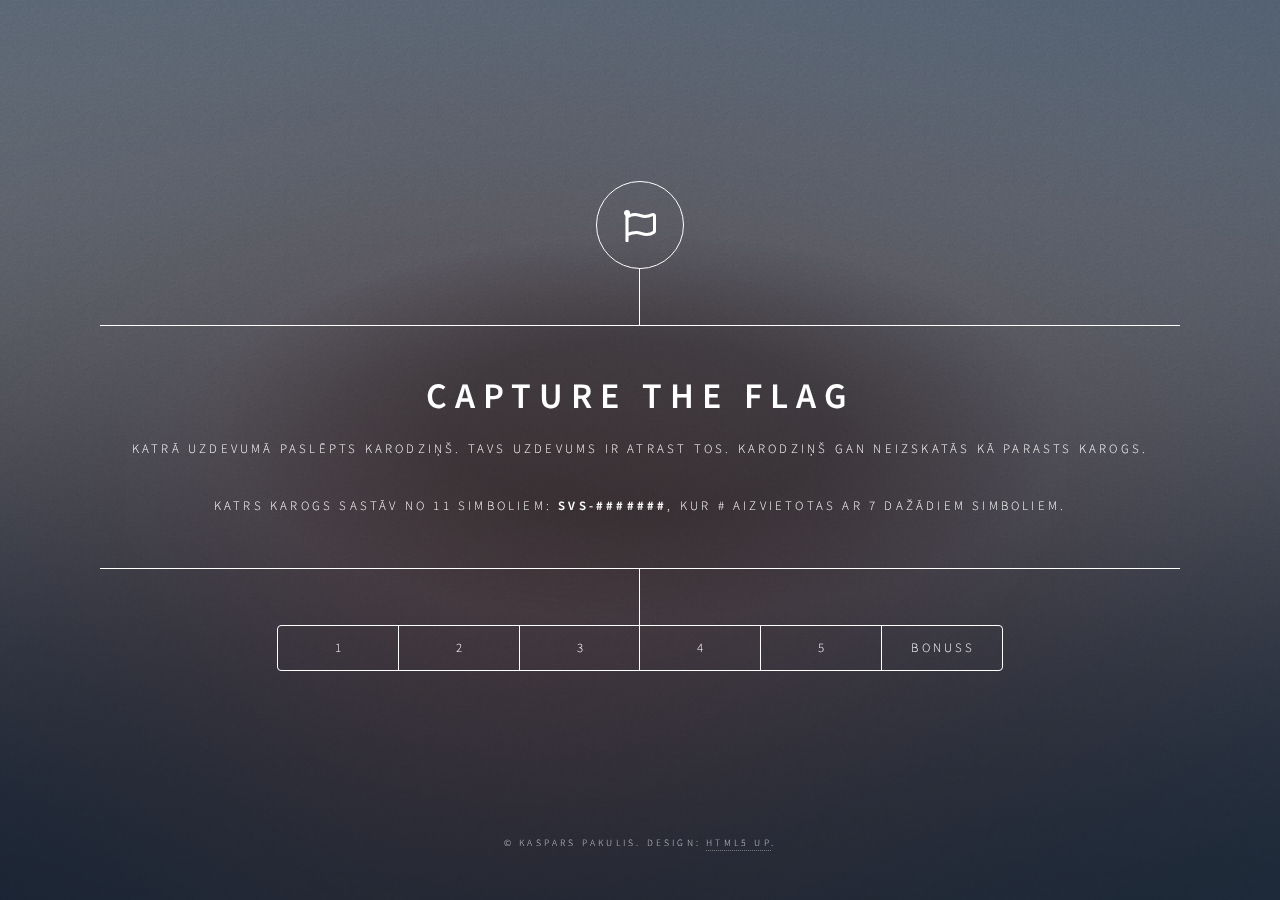
<file: index.html>
<!DOCTYPE HTML>
<html>
	<head>
		<title>Capture the Flag</title>
		<meta charset="utf-8" />
		<meta name="viewport" content="width=device-width, initial-scale=1, user-scalable=no" />
		<link rel="stylesheet" href="assets/css/main.css" />
		<noscript><link rel="stylesheet" href="assets/css/noscript.css" /></noscript>
	</head>
	<body class="is-preload">

		<!-- Wrapper -->
			<div id="wrapper">

				<!-- Header -->
					<header id="header">
						<div class="logo">
							<span class="icon fa-flag"></span>
						</div>
						<div class="content">
							<div class="inner">
								<h1>Capture the Flag</h1>
								<p>Katrā uzdevumā paslēpts karodziņš. Tavs uzdevums ir atrast tos. Karodziņš gan neizskatās kā parasts karogs.</p>
								<p>Katrs karogs sastāv no 11 simboliem: <b>SVS-#######</b>, kur # aizvietotas ar 7 dažādiem simboliem. </p>
							</div>
						</div>
						<nav>
							<ul>
								<li><a href="#uzd1">1</a></li>
								<li><a href="#uzd2">2</a></li>
								<li><a href="#uzd3">3</a></li>
								<li><a href="#uzd4">4</a></li>
								<li><a href="#uzd5">5</a></li>
								<li><a href="#bonuss">Bonuss</a></li>
							</ul>
						</nav>
					</header>

				<!-- Main -->
					<div id="main">

						<!-- 1. uzdevums -->
							<article id="uzd1">
								<h2 class="major">1 - Apkārt tik balts</h2>
								<p>Izskatās ka šo uzdevumu pārņēmusi sniega vētra un līdz ar to arī karodziņš ir paslēpts sniega baltumā. Vai tev izdosies to atrast?</p>
								<p><a href="White.html" target="blank" class="button primary">Sākt!</a><p>

<div id="flag-submission-uzd1" class="is-nav-tabs-internal" style="margin-top: 2em; padding-top: 1em; border-top: 1px solid #ddd;">
			<h3>Pārbaudīt karogu</h3>
			<input type="text" id="flag-input-uzd1" placeholder="SVS-#######" autocomplete="off" style="width: 80%; max-width: 250px; margin-right: 10px;">
			<button onclick="submitFlag('uzd1')" class="button small">Pārbaudīt</button>
			<p id="submission-message-uzd1" style="margin-top: 10px; font-weight: bold;"></p>
		</div>
							</article>
						<!-- 2. uzdevums -->
							<article id="uzd2">
								<h2 class="major">2 - The Matrix</h2>
								<p>Šis karodziņš ir paslēpts matriksa kodā. Vai spēsi to atšifrēt?</p>
								<p style="allign:center"><a href="Black.html" target="blank" class="button primary">Sākt!</a><p>
<div id="flag-submission-uzd2" class="is-nav-tabs-internal" style="margin-top: 2em; padding-top: 1em; border-top: 1px solid #ddd;">
			<h3>Pārbaudīt karogu</h3>
			<input type="text" id="flag-input-uzd2" placeholder="SVS-#######" autocomplete="off" style="width: 80%; max-width: 250px; margin-right: 10px;">
			<button onclick="submitFlag('uzd2')" class="button small">Pārbaudīt</button>
			<p id="submission-message-uzd2" style="margin-top: 10px; font-weight: bold;"></p>
		</div>
							</article>
						<!-- 3. uzdevums -->
							<article id="uzd3">
								<h2 class="major">3 - Zīmola grāmata</h2>
								<p>Tev noteikti labi zināmas Smiltenes vidusskolas krāsas, bet vai tajās paslēpts arī kāds slepens kods?</p>
								<p><a href="Color.html" target="blank" class="button primary">Sākt!</a><p>
<div id="flag-submission-uzd3" class="is-nav-tabs-internal" style="margin-top: 2em; padding-top: 1em; border-top: 1px solid #ddd;">
			<h3>Pārbaudīt karogu</h3>
			<input type="text" id="flag-input-uzd3" placeholder="SVS-#######" autocomplete="off" style="width: 80%; max-width: 250px; margin-right: 10px;">
			<button onclick="submitFlag('uzd3')" class="button small">Pārbaudīt</button>
			<p id="submission-message-uzd3" style="margin-top: 10px; font-weight: bold;"></p>
		</div>
							</article>
						<!-- 4. uzdevums -->
							<article id="uzd4">
								<h2 class="major">4 - Karogs starp karogiem</h2>
								<p>Šīs lapas īpašnieks vēlējās parādīt visas valstis, kuras viņš ir apmeklējis, arī tās kuras caurbraucot. Vai viņa karogu kolekcijā spēsi atrast arī uzdevuma karogu?</p>
								<p><a href="Flags.html" target="blank" class="button primary">Sākt!</a><p>
<div id="flag-submission-uzd4" class="is-nav-tabs-internal" style="margin-top: 2em; padding-top: 1em; border-top: 1px solid #ddd;">
			<h3>Pārbaudīt karogu</h3>
			<input type="text" id="flag-input-uzd4" placeholder="SVS-#######" autocomplete="off" style="width: 80%; max-width: 250px; margin-right: 10px;">
			<button onclick="submitFlag('uzd4')" class="button small">Pārbaudīt</button>
			<p id="submission-message-uzd4" style="margin-top: 10px; font-weight: bold;"></p>
		</div>
							</article>
						<!-- 5. uzdevums -->
							<article id="uzd5">
								<h2 class="major">5 - Skolas sienas</h2>
								<p>Šis uzdevums ir vecāks nekā jums šķiet, jo leģenda vēsta kā karogs tika paslēpts skolā tās būvniecības laikā. Vai tev izdosies to atrast?</p>
								<p><a href="Picture.html" target="blank" class="button primary">Sākt!</a><p>
<div id="flag-submission-uzd5" class="is-nav-tabs-internal" style="margin-top: 2em; padding-top: 1em; border-top: 1px solid #ddd;">
			<h3>Pārbaudīt karogu</h3>
			<input type="text" id="flag-input-uzd5" placeholder="SVS-#######" autocomplete="off" style="width: 80%; max-width: 250px; margin-right: 10px;">
			<button onclick="submitFlag('uzd5')" class="button small">Pārbaudīt</button>
			<p id="submission-message-uzd5" style="margin-top: 10px; font-weight: bold;"></p>
		</div>
							</article>

<!-- Bonuss -->
							<article id="bonuss">
								<h2 class="major">Bonuss</h2>
								<p>Ja zini kaut ko par to, kur šī lapa atrodas un esi gatavs palasīt, tad var atrast arī papildus karodziņu.</p>
<div id="flag-submission-bonuss" class="is-nav-tabs-internal" style="margin-top: 2em; padding-top: 1em; border-top: 1px solid #ddd;">
			<h3>Pārbaudīt karogu</h3>
			<input type="text" id="flag-input-bonuss" placeholder="SVS-#######" autocomplete="off" style="width: 80%; max-width: 250px; margin-right: 10px;">
			<button onclick="submitFlag('bonuss')" class="button small">Pārbaudīt</button>
			<p id="submission-message-bonuss" style="margin-top: 10px; font-weight: bold;"></p>
		</div>
							</article>
					</div>

				<!-- Footer -->
					<footer id="footer">
						<p class="copyright">&copy; Kaspars Pakulis. Design: <a href="https://html5up.net">HTML5 UP</a>.</p>
					</footer>

			</div>

		<!-- BG -->
			<div id="bg"></div>

		<!-- Scripts -->
			<script src="assets/js/jquery.min.js"></script>
			<script src="assets/js/browser.min.js"></script>
			<script src="assets/js/breakpoints.min.js"></script>
			<script src="assets/js/util.js"></script>
			<script src="assets/js/main.js"></script>

<script>
    // IMPORTANT: Map each task ID to its single correct flag.
    const CORRECT_FLAGS = {
        "uzd1": { flag: "SVS-b@0lt1s", name: "Uzdevums 1" },
        "uzd2": { flag: "SVS-b!0n@r2", name: "Uzdevums 2" }, 
        "uzd3": { flag: "SVS-#ae9061", name: "Uzdevums 3" },
        "uzd4": { flag: "SVS-zk@r0g5", name: "Uzdevums 4" },
        "uzd5": { flag: "SVS-sT3g0n4", name: "Uzdevums 5" },
        "bonuss": { flag: "SVS-G17hVb!", name: "Bonuss uzdevums" }
    };

    /**
     * Checks the submitted flag against the correct flag for the given task ID.
     * @param {string} taskId - The ID of the task (e.g., 'uzd1').
     */
    function submitFlag(taskId) {
        // Construct the unique IDs based on the taskId
        const inputElement = document.getElementById(`flag-input-${taskId}`);
        const messageElement = document.getElementById(`submission-message-${taskId}`);
        
        // Ensure the task ID is valid and has a corresponding flag
        if (!CORRECT_FLAGS[taskId]) {
             messageElement.style.color = 'red';
             messageElement.innerHTML = 'Error: Task configuration missing.';
             return;
        }
        
        const correctFlag = CORRECT_FLAGS[taskId].flag.toUpperCase();
        const submittedFlag = inputElement.value.toUpperCase().trim();

        if (!submittedFlag) {
            messageElement.style.color = 'orange';
            messageElement.innerHTML = 'Lūdzu, ievadiet karogu!';
            return;
        }

        // Check if the submitted flag matches the correct flag for this specific task
        if (submittedFlag === correctFlag) {
            const taskName = CORRECT_FLAGS[taskId].name;
            
            messageElement.style.color = 'green';
            messageElement.innerHTML = `🎉 **PAREIZI!** Jūs atradāt karogu priekš ${taskName}!`;
            
            // Optional: Disable the input field/button after a correct submission
            inputElement.disabled = true;
            inputElement.value = submittedFlag;
            // You can also add code here to open the Google Form for tracking!
            
        } else {
            // Flag is incorrect
            messageElement.style.color = 'red';
            messageElement.innerHTML = '❌ Nepareizs karogs. Mēģiniet vēlreiz!';
        }
    }
</script>

	</body>
</html>
</file>
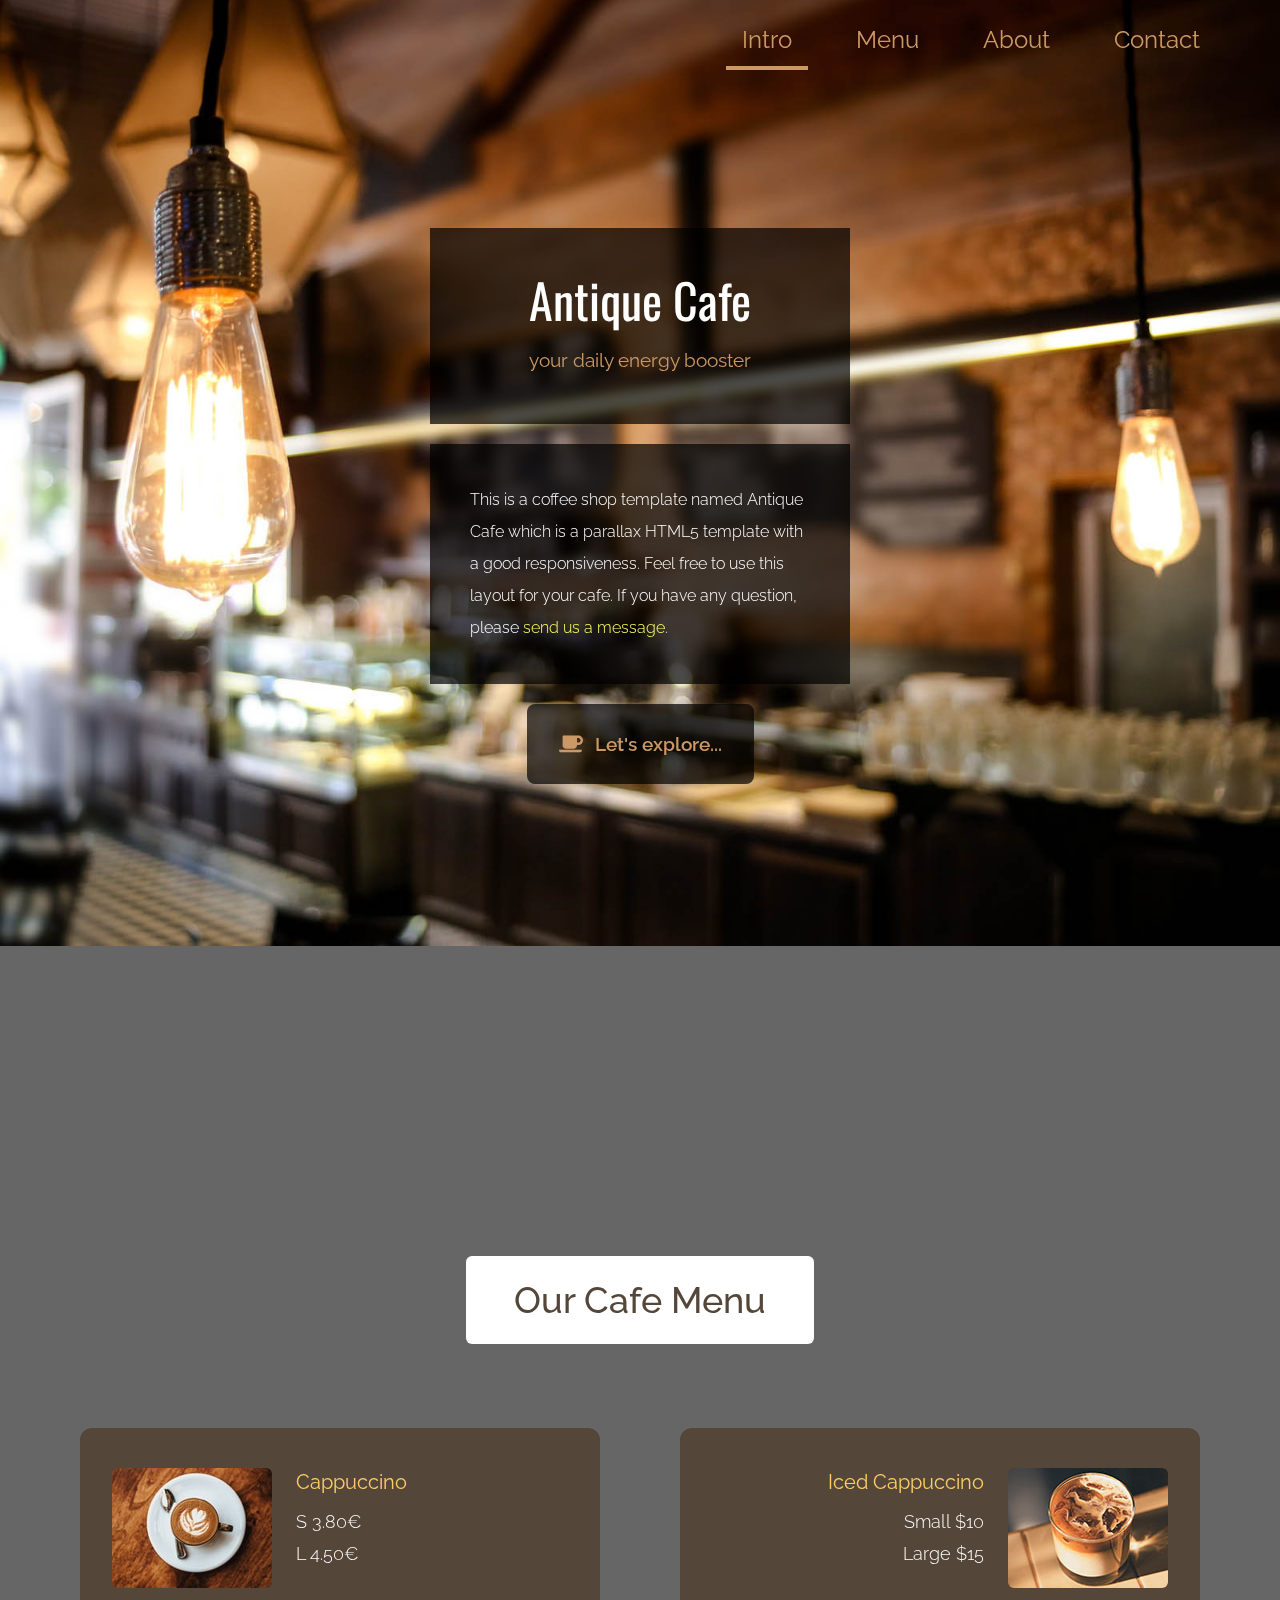
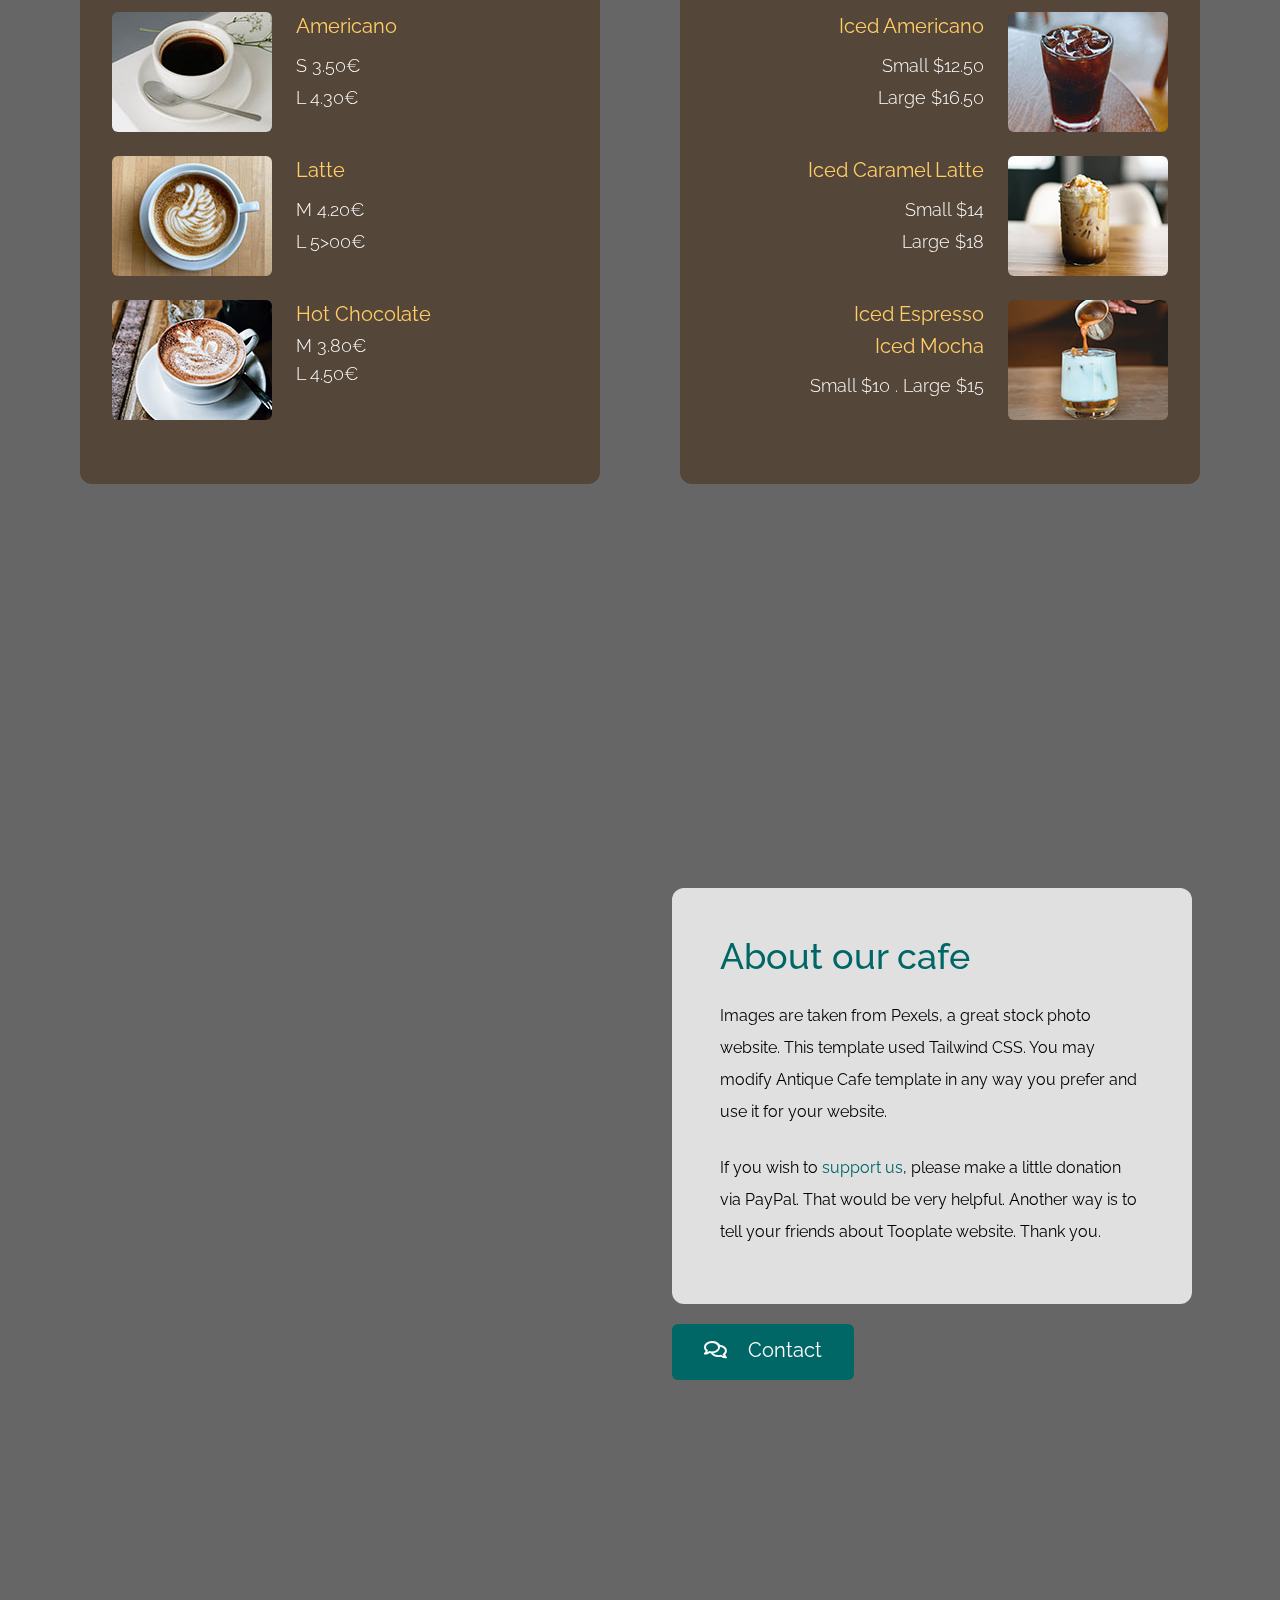
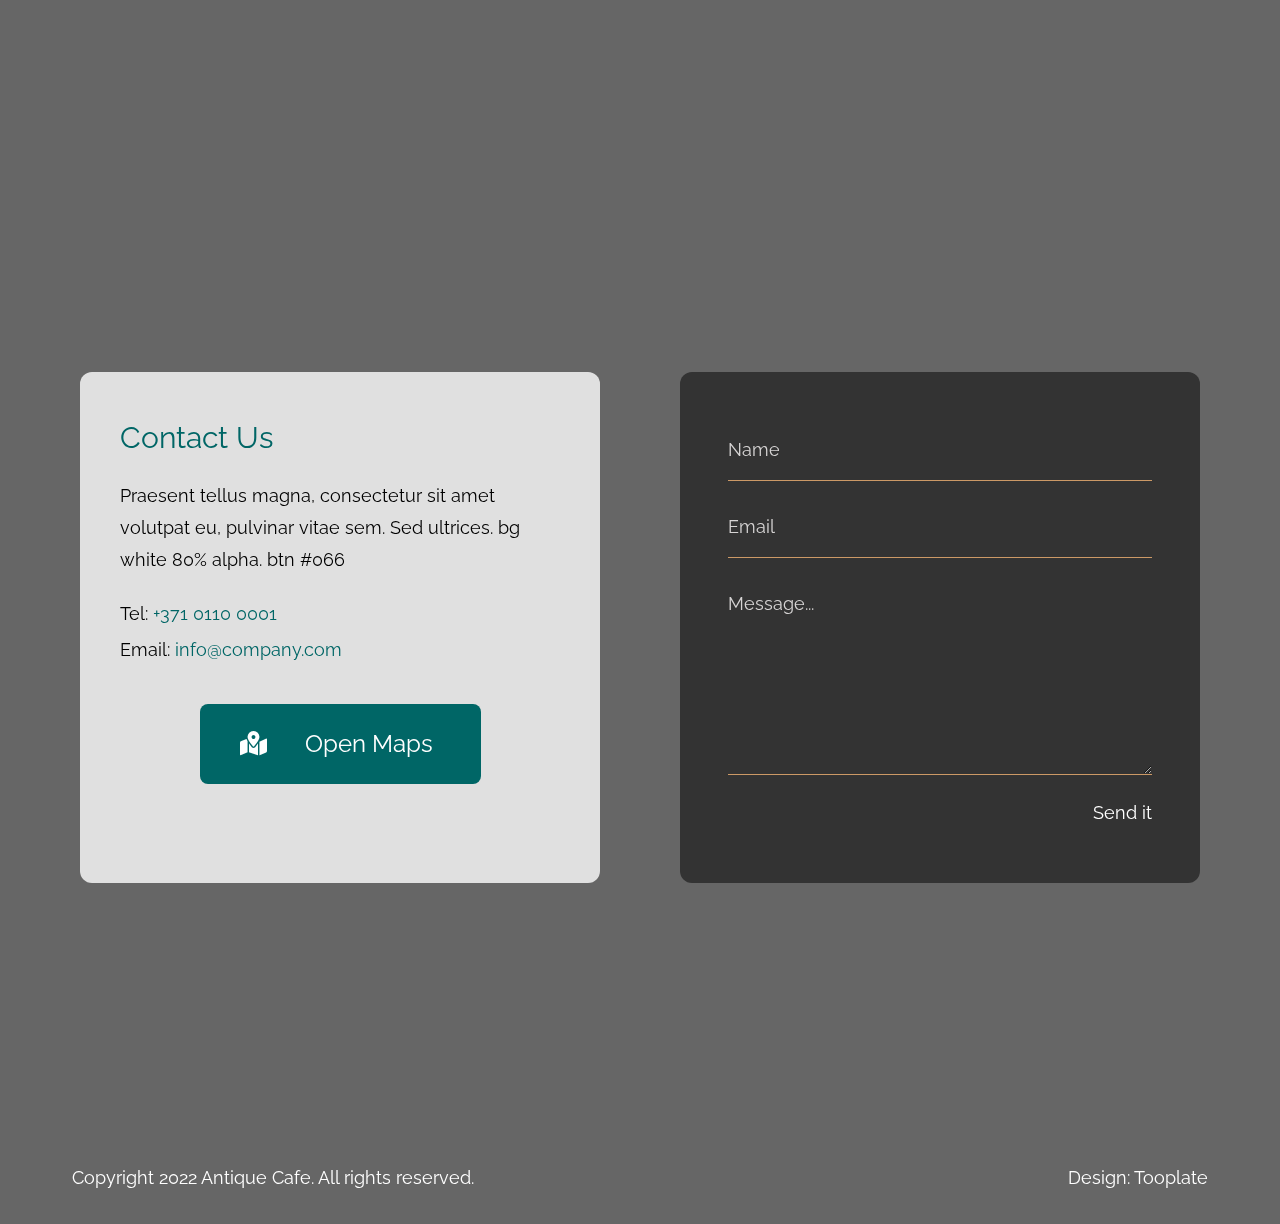
<file: cafe/index.html>
<!DOCTYPE html>
<html lang="en">
<head>
    <meta charset="UTF-8">
    <meta http-equiv="X-UA-Compatible" content="IE=edge">
    <meta name="viewport" content="width=device-width, initial-scale=1.0">
    <title>Antique Bakery Cafe</title>
    <link rel="preconnect" href="https://fonts.googleapis.com">
    <link rel="preconnect" href="https://fonts.gstatic.com" crossorigin>
    <link href="https://fonts.googleapis.com/css2?family=Raleway:wght@300;400;500;600&family=Oswald:wght@600&display=swap" rel="stylesheet">
    <link rel="stylesheet" href="css/all.min.css"> <!-- fontawesome -->
    <!-- <link href="https://unpkg.com/tailwindcss@^2/dist/tailwind.min.css" rel="stylesheet"> -->
    <link rel="stylesheet" href="css/tailwind.css">
    <link rel="stylesheet" href="css/tooplate-antique-cafe.css">
</head>
<body>    
    <!-- Intro -->

    <div id="intro" class="parallax-window" data-parallax="scroll" data-image-src="img/antique-cafe-bg-01.jpg">
        <nav id="tm-nav" class="fixed w-full">
            <div class="tm-container mx-auto px-2 md:py-6 text-right">
                <button class="md:hidden py-2 px-2" id="menu-toggle"><i class="fas fa-2x fa-bars tm-text-gold"></i></button>
                <ul class="mb-3 md:mb-0 text-2xl font-normal flex justify-end flex-col md:flex-row">
                    <li class="inline-block mb-4 mx-4"><a href="#intro" class="tm-text-gold py-1 md:py-3 px-4">Intro</a></li>
                    <li class="inline-block mb-4 mx-4"><a href="#menu" class="tm-text-gold py-1 md:py-3 px-4">Menu</a></li>
                    <li class="inline-block mb-4 mx-4"><a href="#about" class="tm-text-gold py-1 md:py-3 px-4">About</a></li>
                    <li class="inline-block mb-4 mx-4"><a href="#contact" class="tm-text-gold py-1 md:py-3 px-4">Contact</a></li>
                </ul>
            </div>            
        </nav>
<p style="color:rgba(255,255,255,0.01); 
	font-size: 150%;
	text-align: left">mV</p>

        <div class="container mx-auto px-2 tm-intro-width">
            <div class="sm:pb-60 sm:pt-48 py-20">
                <div class="bg-black bg-opacity-70 p-12 mb-5 text-center">
                    <h1 class="text-white text-5xl tm-logo-font mb-5">Antique Cafe</h1>
                    <p class="tm-text-gold tm-text-2xl">your daily energy booster</p>
                </div>    
                <div class="bg-black bg-opacity-70 p-10 mb-5">
                    <p class="text-white leading-8 text-sm font-light">
                        This is a coffee shop template named Antique Cafe which is a parallax HTML5 template with a good responsiveness.
                        Feel free to use this layout for your cafe.
                    	If you have any question, please <a rel="nofollow" href="https://www.tooplate.com/contact" target="_parent">send us a message</a>. </p>
                </div>
                <div class="text-center">
                    <div class="inline-block">
                        <a href="#menu" class="flex justify-center items-center bg-black bg-opacity-70 py-6 px-8 rounded-lg font-semibold tm-text-2xl tm-text-gold hover:text-gray-200 transition">
                            <i class="fas fa-coffee mr-3"></i>
                            <span>Let's explore...</span>                        
                        </a>
                    </div>                    
                </div>                
            </div>
        </div>        
    </div>
    <!-- Cafe Menu -->
    <div id="menu" class="parallax-window" data-parallax="scroll" data-image-src="img/antique-cafe-bg-02.jpg">
        <div class="container mx-auto tm-container py-24 sm:py-48">
            <div class="text-center mb-16">
                <h2 class="bg-white tm-text-brown py-6 px-12 text-4xl font-medium inline-block rounded-md">Our Cafe Menu</h2>
            </div>            
            <div class="flex flex-col lg:flex-row justify-around items-center">
                <div class="flex-1 m-5 rounded-xl px-4 py-6 sm:px-8 sm:py-10 tm-bg-brown tm-item-container">
                    <div class="flex items-start mb-6 tm-menu-item">
                        <img src="img/menu-item-1.jpg" alt="Image" class="rounded-md">
                        <div class="ml-3 sm:ml-6">
                            <h3 class="text-lg sm:text-xl mb-2 sm:mb-3 tm-text-yellow">Cappuccino</h3>
                            <div class="text-white text-md sm:text-lg font-light mb-1">S 3.80€</div>
                            <div class="text-white text-md sm:text-lg font-light">L 4.50€</div>
                        </div>                    
                    </div>
                    <div class="flex items-start mb-6 tm-menu-item">
                        <img src="img/menu-item-2.jpg" alt="Image" class="rounded-md">
                        <div class="ml-3 sm:ml-6">
                            <h3 class="text-lg sm:text-xl mb-2 sm:mb-3 tm-text-yellow">Americano</h3>
                            <div class="text-white text-md sm:text-lg font-light mb-1">S 3.50€</div>
                            <div class="text-white text-md sm:text-lg font-light">L 4.30€</div>
                        </div>                    
                    </div>
                    <div class="flex items-start mb-6 tm-menu-item">
                        <img src="img/menu-item-3.jpg" alt="Image" class="rounded-md">
                        <div class="ml-3 sm:ml-6">
                            <h3 class="text-lg sm:text-xl mb-2 sm:mb-3 tm-text-yellow">Latte</h3>
                            <div class="text-white text-md sm:text-lg font-light mb-1">M 4.20€</div>
                            <div class="text-white text-md sm:text-lg font-light">L 5>00€</div>
                        </div>                    
                    </div>
                    <div class="flex items-start mb-6 tm-menu-item">
                        <img src="img/j5.jpg" alt="Image" class="rounded-md">
                        <div class="ml-3 sm:ml-6">
                            <h3 class="text-lg sm:text-xl tm-text-yellow mb-1">Hot Chocolate</h3>
                            <div class="text-white text-md sm:text-lg font-light">M 3.80€</div>
                            <div class="text-white text-md sm:text-lg font-light">L 4.50€</div>
                        </div>                    
                    </div>
                </div>
                <div class="flex-1 m-5 rounded-xl px-4 py-6 sm:px-8 sm:py-10 tm-bg-brown tm-item-container">
                    <div class="flex items-start justify-end mb-6 tm-menu-item-2">
                        <div class="text-right mr-6">
                            <h3 class="text-lg sm:text-xl mb-2 sm:mb-3 tm-text-yellow">Iced Cappuccino</h3>
                            <div class="text-white text-md sm:text-lg font-light mb-1">Small $10</div>
                            <div class="text-white text-md sm:text-lg font-light">Large $15</div>
                        </div>
                        <img src="img/menu-item-5.jpg" alt="Image" class="rounded-md">                   
                    </div>
                    <div class="flex items-start justify-end mb-6 tm-menu-item-2">
                        <div class="text-right mr-6">
                            <h3 class="text-lg sm:text-xl mb-2 sm:mb-3 tm-text-yellow">Iced Americano</h3>
                            <div class="text-white text-md sm:text-lg font-light mb-1">Small $12.50</div>
                            <div class="text-white text-md sm:text-lg font-light">Large $16.50</div>
                        </div>
                        <img src="img/menu-item-6.jpg" alt="Image" class="rounded-md">                    
                    </div>
                    <div class="flex items-start justify-end mb-6 tm-menu-item-2">
                        <div class="text-right mr-6">
                            <h3 class="text-lg sm:text-xl mb-2 sm:mb-3 tm-text-yellow">Iced Caramel Latte</h3>
                            <div class="text-white text-md sm:text-lg font-light mb-1">Small $14</div>
                            <div class="text-white text-md sm:text-lg font-light">Large $18</div>
                        </div>   
                        <img src="img/menu-item-7.jpg" alt="Image" class="rounded-md">                 
                    </div>
                    <div class="flex items-start justify-end mb-6 tm-menu-item-2">                    
                        <div class="text-right mr-6">
                            <h3 class="text-lg sm:text-xl tm-text-yellow mb-1">Iced Espresso</h3>
                            <h3 class="text-lg sm:text-xl mb-2 sm:mb-3 tm-text-yellow">Iced Mocha</h3>
                            <div class="text-white text-md sm:text-lg font-light">Small $10 . Large $15</div>
                        </div> 
                        <img src="img/menu-item-8.jpg" alt="Image" class="rounded-md">                   
                    </div>
                </div>
            </div>
        </div>        
    </div>
    <div id="about" class="parallax-window" data-parallax="scroll" data-image-src="img/antique-cafe-bg-03.jpg">
        <div class="container mx-auto tm-container py-24 sm:py-48">
            <div class="tm-item-container sm:ml-auto sm:mr-12 mx-auto sm:px-0 px-4">
                <div class="bg-white bg-opacity-80 p-12 pb-14 rounded-xl mb-5">
                    <h2 class="mb-6 tm-text-green text-4xl font-medium">About our cafe</h2>
                    <p class="mb-6 text-base leading-8">
                        Images are taken from Pexels, a great stock photo website. This template used Tailwind CSS. You may modify Antique Cafe template in any way you prefer and use it for your website.
                  </p>
                    <p class="text-base leading-8">
                        If you wish to <a rel="nofollow" href="https://www.tooplate.com/contact" target="_parent">support us</a>, please make a little donation via PayPal. That would be
                    very helpful. Another way is to tell your friends about Tooplate website. Thank you. </p>
                </div>
                <a href="#contact" class="inline-block tm-bg-green transition text-white text-xl pt-3 pb-4 px-8 rounded-md">
                    <i class="far fa-comments mr-4"></i>
                    Contact
                </a>
            </div>           
        </div>        
    </div>
    <div id="contact" class="parallax-window relative" data-parallax="scroll" data-image-src="img/antique-cafe-bg-04.jpg">
        <div class="container mx-auto tm-container pt-24 pb-48 sm:py-48">
            <div class="flex flex-col lg:flex-row justify-around items-center lg:items-stretch">
                <div class="flex-1 rounded-xl px-10 py-12 m-5 bg-white bg-opacity-80 tm-item-container">
                    <h2 class="text-3xl mb-6 tm-text-green">Contact Us</h2>
                    <p class="mb-6 text-lg leading-8">
                        Praesent tellus magna, consectetur sit amet volutpat eu, pulvinar vitae sem.
                        Sed ultrices. bg white 80% alpha. btn #066    
                    </p>
                    <p class="mb-10 text-lg">
                        <span class="block mb-2">Tel: <a href="tel:+371 0110 0001" class="hover:text-yellow-600 transition">+371 0110 0001</a></span>
                        <span class="block">Email: <a href="mailto:info@company.com" class="hover:text-yellow-600 transition">info@company.com</a></span>                        
                    </p>
                    <div class="text-center">
                        <a href="https://www.google.com/maps" class="inline-block text-white text-2xl pl-10 pr-12 py-6 rounded-lg transition tm-bg-green">
                            <i class="fas fa-map-marked-alt mr-8"></i>
                            Open Maps
                        </a>
                    </div>                    
                </div>
                <div class="flex-1 rounded-xl p-12 pb-14 m-5 bg-black bg-opacity-50 tm-item-container">
                    <form action="" method="POST" class="text-lg">
                        <input type="text" name="name" class="input w-full bg-black border-b bg-opacity-0 text-white px-0 py-4 mb-4 tm-border-gold" placeholder="Name" required="" />
                        <input type="email" name="email" class="input w-full bg-black border-b bg-opacity-0 text-white px-0 py-4 mb-4 tm-border-gold" placeholder="Email" required="" />
                        <textarea rows="6" name="message" class="input w-full bg-black border-b bg-opacity-0 text-white px-0 py-4 mb-4 tm-border-gold" placeholder="Message..." required=""></textarea>
                        <div class="text-right">
                            <button type="submit" class="text-white hover:text-yellow-500 transition">Send it</button>
                        </div>                        
                      </form>
                </div>
            </div>
            <footer class="absolute bottom-0 left-0 w-full">
                <div class="text-white container mx-auto tm-container p-8 text-lg flex flex-col md:flex-row justify-between">
                    <span>Copyright 2022 Antique Cafe. All rights reserved.</span>
                    <span class="mt-5 md:mt-0">Design: <a href="https://www.tooplate.com" target="_parent">Tooplate</a></span>
                </div>                
            </footer>
        </div>        
    </div>    

    <script src="js/jquery-3.6.0.min.js"></script>
    <script src="js/parallax.min.js"></script>
    <script src="js/jquery.singlePageNav.min.js"></script>
    <script>

        function checkAndShowHideMenu() {
            if(window.innerWidth < 768) {
                $('#tm-nav ul').addClass('hidden');                
            } else {
                $('#tm-nav ul').removeClass('hidden');
            }
        }

        $(function(){
            var tmNav = $('#tm-nav');
            tmNav.singlePageNav();

            checkAndShowHideMenu();
            window.addEventListener('resize', checkAndShowHideMenu);

            $('#menu-toggle').click(function(){
                $('#tm-nav ul').toggleClass('hidden');
            });

            $('#tm-nav ul li').click(function(){
                if(window.innerWidth < 768) {
                    $('#tm-nav ul').addClass('hidden');
                }                
            });

            $(document).scroll(function() {
                var distanceFromTop = $(document).scrollTop();

                if(distanceFromTop > 100) {
                    tmNav.addClass('scroll');
                } else {
                    tmNav.removeClass('scroll');
                }
            });
            
            document.querySelectorAll('a[href^="#"]').forEach(anchor => {
                anchor.addEventListener('click', function (e) {
                    e.preventDefault();

                    document.querySelector(this.getAttribute('href')).scrollIntoView({
                        behavior: 'smooth'
                    });
                });
            });
        });
    </script>
</body>
</html>
</file>
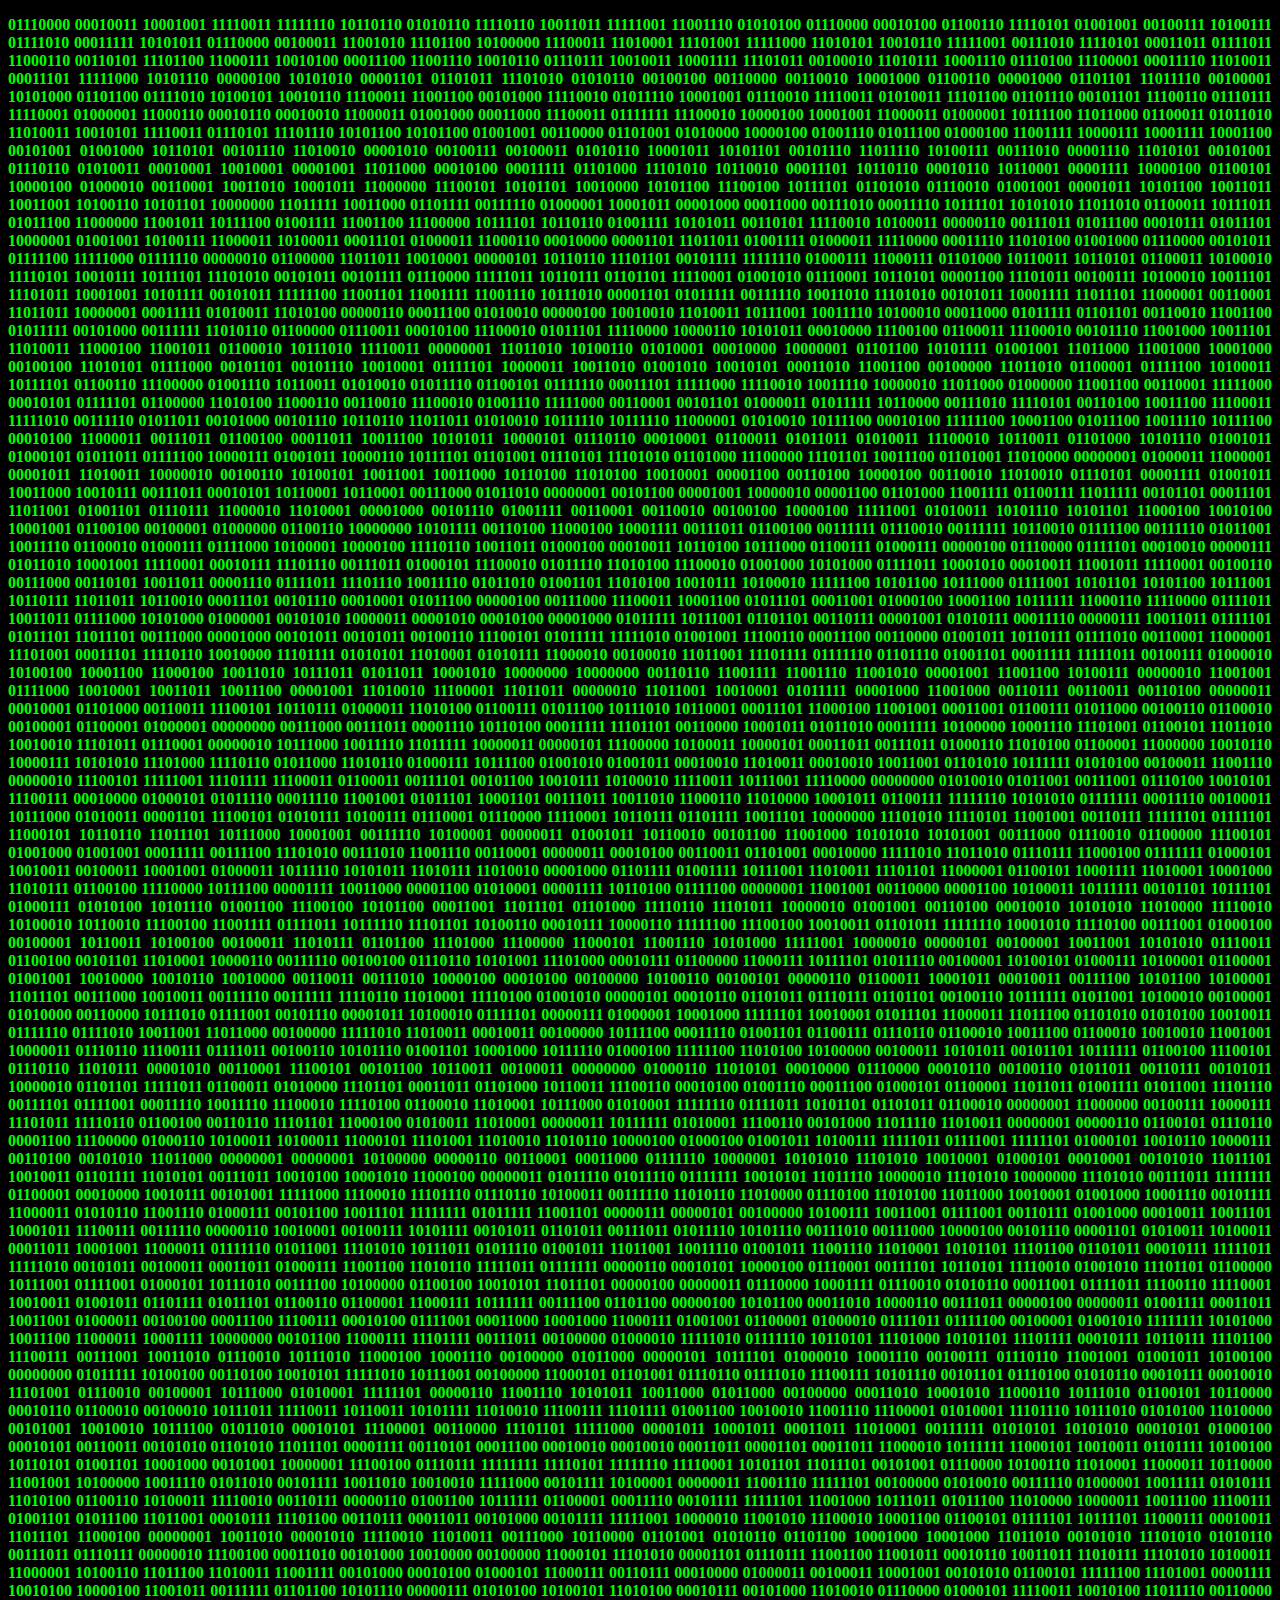
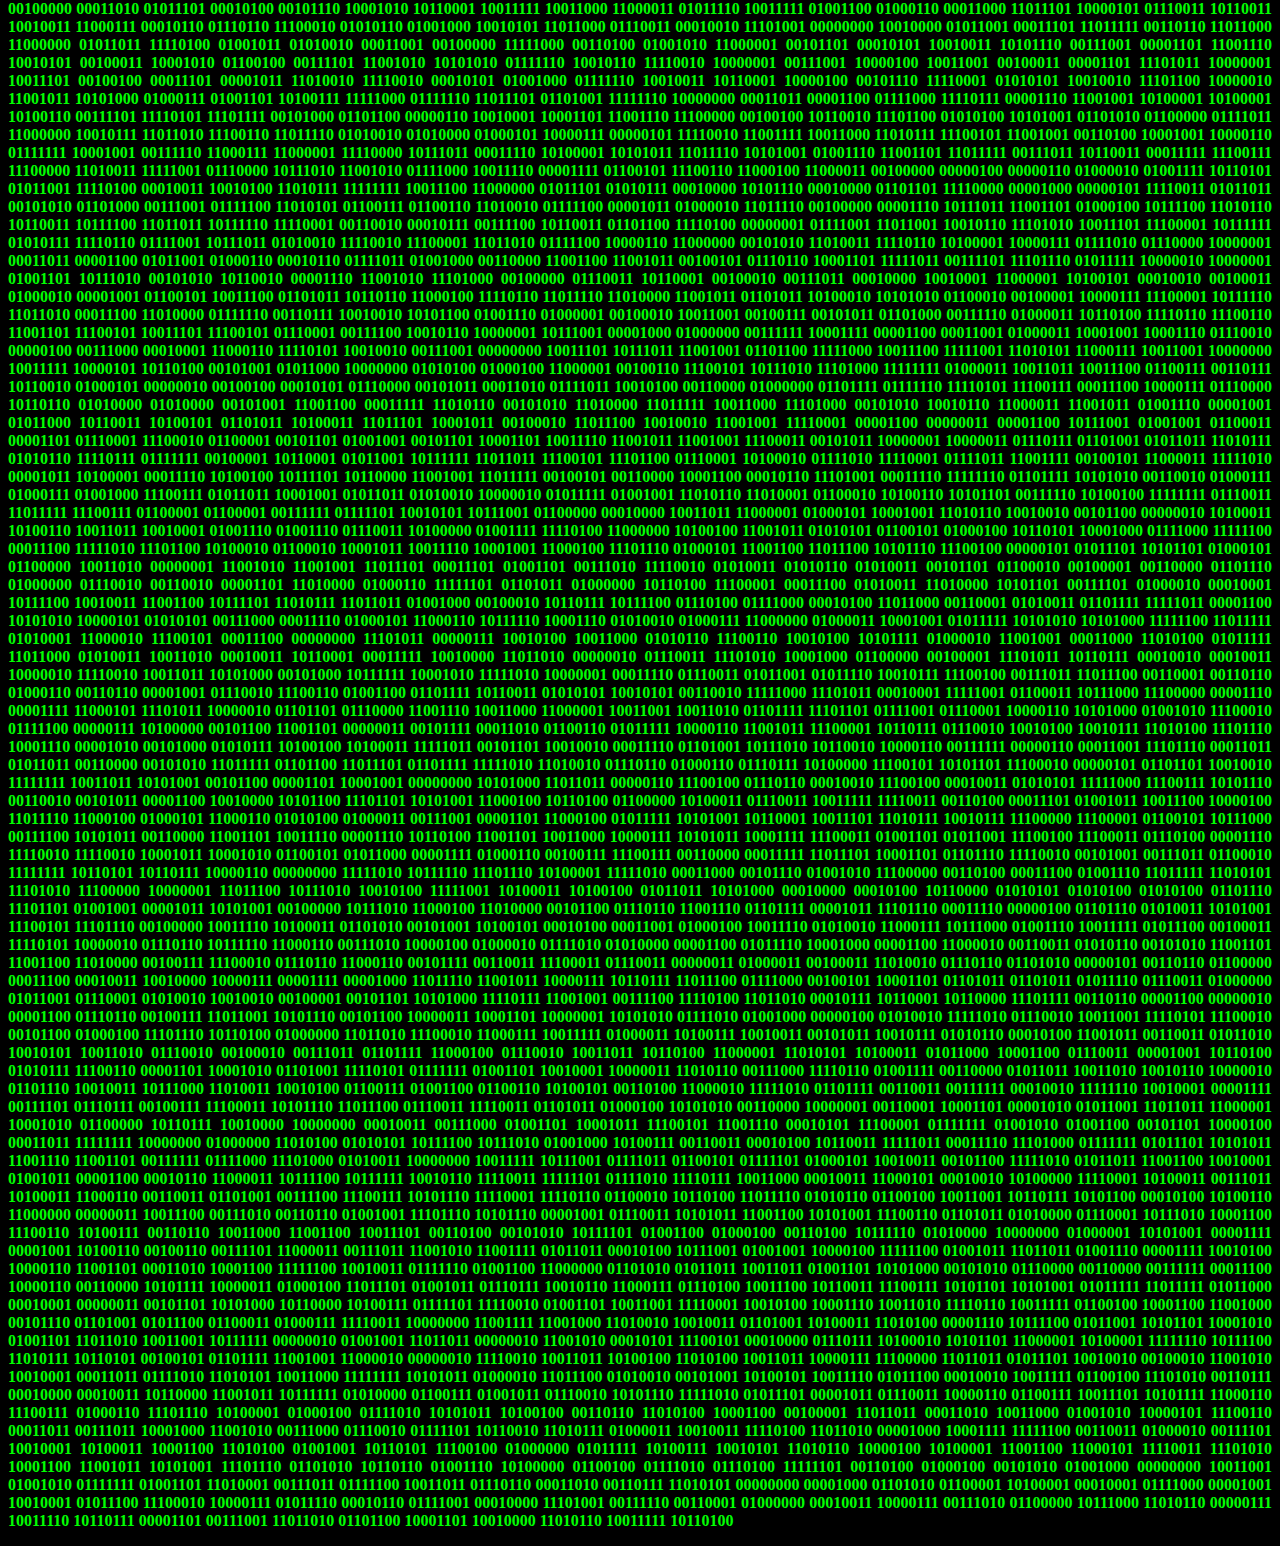
<file: Black.html>
<!DOCTYPE html>
<html>
<head>
		<title>The Matrix</title>
		<meta charset="utf-8" />
		<meta name="viewport" content="width=device-width, initial-scale=1, user-scalable=no" />
</head>
<body style="background-color:#000000;">

<p align="justify" style="color:#00ff00;"><b>01110000
00010011
10001001
11110011
11111110
10110110
01010110
11110110
10011011
11111001
11001110
01010100
01110000
00010100
01100110
11110101
01001001
00100111
10100111
01111010
00011111
10101011
01110000
00100011
11001010
11101100
10100000
11100011
11010001
11101001
11111000
11010101
10010110
11111001
00111010
11110101
00011011
01111011
11000110
00110101
11101100
11000111
10010100
00011100
11001110
10010110
01110111
10010011
10001111
11101011
00100010
11010111
10001110
01110100
11100001
00011110
11010011
00011101
11111000
10101110
00000100
10101010
00001101
01101011
11101010
01010110
00100100
00110000
00110010
10001000
01100110
00001000
01101101
11011110
00100001
10101000
01101100
01111010
10100101
10010110
11100011
11001100
00101000
11110010
01011110
10001001
01110010
11110011
01010011
11101100
01101110
00101101
11100110
01110111
11110001
01000001
11000110
00010110
00010010
11000011
01001000
00011000
11100011
01111111
11100010
10000100
10001001
11000011
01000001
10111100
11011000
01100011
01011010
11010011
10010101
11110011
01110101
11101110
10101100
10101100
01001001
00110000
01101001
01010000
10000100
01001110
01011100
01000100
11001111
10000111
10001111
10001100
00101001
01001000
10110101
00101110
11010010
00001010
00100111
00100011
01010110
10001011
10101101
00101110
11011110
10100111
00111010
00001110
11010101
00101001
01110110
01010011
00010001
10010001
00001001
11011000
00010100
00011111
01101000
11101010
10110010
00011101
10110110
00010110
10110001
00001111
10000100
01100101
10000100
01000010
00110001
10011010
10001011
11000000
11100101
10101101
10010000
10101100
11100100
10111101
01101010
01110010
01001001
00001011
10101100
10011011
10011001
10100110
10101101
10000000
11011111
10011000
01101111
00111110
01000001
10001011
00001000
00011000
00111010
00011110
10111101
10101010
11011010
01100011
10111011
01011100
11000000
11001011
10111100
01001111
11001100
11100000
10111101
10110110
01001111
10101011
00110101
11110010
10100011
00000110
00111011
01011100
00010111
01011101
10000001
01001001
10100111
11000011
10100011
00011101
01000011
11000110
00010000
00001101
11011011
01001111
01000011
11110000
00011110
11010100
01001000
01110000
00101011
01111100
11111000
01111110
00000010
01100000
11011011
10010001
00000101
10110110
11101101
00101111
11111110
01000111
11000111
01101000
10110011
10110101
01100011
10100010
11110101
10010111
10111101
11101010
00101011
00101111
01110000
11111011
10110111
01101101
11110001
01001010
01110001
10110101
00001100
11101011
00100111
10100010
10011101
11101011
10001001
10101111
00101011
11111100
11001101
11001111
11001110
10111010
00001101
01011111
00111110
10011010
11101010
00101011
10001111
11011101
11000001
00110001
11011011
10000001
00011111
01010011
11010100
00000110
00011100
01010010
00000100
10010010
11010011
10111001
10011110
10100010
00011000
01011111
01101101
00110010
11001100
01011111
00101000
00111111
11010110
01100000
01110011
00010100
11100010
01011101
11110000
10000110
10101011
00010000
11100100
01100011
11100010
00101110
11001000
10011101
11010011
11000100
11001011
01100010
10111010
11110011
00000001
11011010
10100110
01010001
00010000
10000001
01101100
10101111
01001001
11011000
11001000
10001000
00100100
11010101
01111000
00101101
00101110
10010001
01111101
10000011
10011010
01001010
10010101
00011010
11001100
00100000
11011010
01100001
01111100
10100011
10111101
01100110
11100000
01001110
10110011
01010010
01011110
01100101
01111110
00011101
11111000
11110010
10011110
10000010
11011000
01000000
11001100
00110001
11111000
00010101
01111101
01100000
11010100
11000110
00110010
11100010
01001110
11111000
00110001
00101101
01000011
01011111
10110000
00111010
11110101
00110100
10011100
11100011
11111010
00111110
01011011
00101000
00101110
10110110
11011011
01010010
10111110
10111110
11000001
01010010
10111100
00010100
11111100
10001100
01011100
10011110
10111100
00010100
11000011
00111011
01100100
00011011
10011100
10101011
10000101
01110110
00010001
01100011
01011011
01010011
11100010
10110011
01101000
10101110
01001011
01000101
01011011
01111100
10000111
01001011
10000110
10111101
01101001
01110101
11101010
01101000
11100000
11101101
10011100
01101001
11010000
00000001
01000011
11000001
00001011
11010011
10000010
00100110
10100101
10011001
10011000
10110100
11010100
10010001
00001100
00110100
10000100
00110010
11010010
01110101
00001111
01001011
10011000
10010111
00111011
00010101
10110001
10110001
00111000
01011010
00000001
00101100
00001001
10000010
00001100
01101000
11001111
01100111
11011111
00101101
00011101
11011001
01001101
01110111
11000010
11010001
00001000
00101110
01001111
00110001
00110010
00100100
10000100
11111001
01010011
10101110
10101101
11000100
10010100
10001001
01100100
00100001
01000000
01100110
10000000
10101111
00110100
11000100
10001111
00111011
01100100
00111111
01110010
00111111
10110010
01111100
00111110
01011001
10011110
01100010
01000111
01111000
10100001
10000100
11110110
10011011
01000100
00010011
10110100
10111000
01100111
01000111
00000100
01110000
01111101
00010010
00000111
01011010
10001001
11110001
00010111
11101110
00111011
01000101
11100010
01011110
11010100
11100010
01001000
10101000
01111011
10001010
00010011
11001011
11110001
00100110
00111000
00110101
10011011
00001110
01111011
11101110
10011110
01011010
01001101
11010100
10010111
10100010
11111100
10101100
10111000
01111001
10101101
10101100
10111001
10110111
11011011
10110010
00011101
00101110
00010001
01011100
00000100
00111000
11100011
10001100
01011101
00011001
01000100
10001100
10111111
11000110
11110000
01111011
10011011
01111000
10101000
01000001
00101010
10000011
00001010
00010100
00001000
01011111
10111001
01101101
00110111
00001001
01010111
00011110
00000111
10011011
01111101
01011101
11011101
00111000
00001000
00101011
00101011
00100110
11100101
01011111
11111010
01001001
11100110
00011100
00110000
01001011
10110111
01111010
00110001
11000001
11101001
00011101
11110110
10010000
11101111
01010101
11010001
01010111
11000010
00100010
11011001
11101111
01111110
01101110
01001101
00011111
11111011
00100111
01000010
10100100
10001100
11000100
10011010
10111011
01011011
10001010
10000000
10000000
00110110
11001111
11001110
11001010
00001001
11001100
10100111
00000010
11001001
01111000
10010001
10011011
10011100
00001001
11010010
11100001
11011011
00000010
11011001
10010001
01011111
00001000
11001000
00110111
00110011
00110100
00000011
00010001
01101000
00110011
11100101
10110111
01000011
11010100
01100111
01011100
10111010
10110001
00011101
11000100
11001001
00011001
01100111
01011000
00100110
01100010
00100001
01100001
01000001
00000000
00111000
00111011
00001110
10110100
00011111
11101101
00110000
10001011
01011010
00011111
10100000
10001110
11101001
01100101
11011010
10010010
11101011
01110001
00000010
10111000
10011110
11011111
10000011
00000101
11100000
10100011
10000101
00011011
00111011
01000110
11010100
01100001
11000000
10010110
10000111
10101010
11101000
11110110
01011000
11010110
01000111
10111100
01001010
01001011
00010010
11010011
00010010
10011001
01101010
10111111
01010100
00100011
11001110
00000010
11100101
11111001
11101111
11100011
01100011
00111101
00101100
10010111
10100010
11110011
10111001
11110000
00000000
01010010
01011001
00111001
01110100
10010101
11100111
00010000
01000101
01011110
00011110
11001001
01011101
10001101
00111011
10011010
11000110
11010000
10001011
01100111
11111110
10101010
01111111
00011110
00100011
10111000
01010011
00001101
11100101
01010111
10100111
01110001
01110000
11110001
10110111
01101111
10011101
10000000
11101010
11110101
11001001
00110111
11111101
01111101
11000101
10110110
11011101
10111000
10001001
00111110
10100001
00000011
01001011
10110010
00101100
11001000
10101010
10101001
00111000
01110010
01100000
11100101
01001000
01001001
00011111
00111100
11101010
00111010
11001110
00110001
00000011
00010100
00110011
01101001
00010000
11111010
11011010
01110111
11000100
01111111
01000101
10010011
00100011
10001001
01000011
10111110
10101011
11010111
11010010
00001000
01101111
01001111
10111001
11010011
11101101
11000001
01100101
10001111
11010001
10001000
11010111
01100100
11110000
10111100
00001111
10011000
00001100
01010001
00001111
10110100
01111100
00000001
11001001
00110000
00001100
10100011
10111111
00101101
10111101
01000111
01010100
10101110
01001100
11100100
10101100
00011001
11011101
01101000
11110110
11101011
10000010
01001001
00110100
00010010
10101010
11010000
11110010
10100010
10110010
11100100
11001111
01111011
10111110
11101101
10100110
00010111
10000110
11111100
11100100
10010011
01101011
11111110
10001010
11110100
00111001
01000100
00100001
10110011
10100100
00100011
11010111
01101100
11101000
11100000
11000101
11001110
10101000
11111001
10000010
00000101
00100001
10011001
10101010
01110011
01100100
00101101
11010001
10000110
00111110
00100100
01110110
10101001
11101000
00010111
01100000
11000111
10111101
01011110
00100001
10100101
01000111
10100001
01100001
01001001
10010000
10010110
10010000
00110011
00111010
10000100
00010100
00100000
10100110
00100101
00000110
01100011
10001011
00010011
00111100
10101100
10100001
11011101
00111000
10010011
00111110
00111111
11110110
11010001
11110100
01001010
00000101
00010110
01101011
01110111
01101101
00100110
10111111
01011001
10100010
00100001
01010000
00110000
10111010
01111001
00101110
00001011
10100010
01111101
00000111
01000001
10001000
11111101
10010001
01011101
11000011
11011100
01101010
01010100
10010011
01111110
01111010
10011001
11011000
00100000
11111010
11010011
00010011
00100000
10111100
00011110
01001101
01100111
01110110
01100010
10011100
01100010
10010010
11001001
10000011
01110110
11100111
01111011
00100110
10101110
01001101
10001000
10111110
01000100
11111100
11010100
10100000
00100011
10101011
00101101
10111111
01100100
11100101
01110110
11010111
00001010
00110001
11100101
00101100
10110011
00100011
00000000
01000110
11010101
00010000
01110000
00010110
00100110
01011011
00110111
00101011
10000010
01101101
11111011
01100011
01010000
11101101
00011011
01101000
10110011
11100110
00010100
01001110
00011100
01000101
01100001
11011011
01001111
01011001
11101110
00111101
01111001
00011110
10011110
11100010
11110100
01100010
11010001
10111000
01010001
11111110
01111011
10101101
01101011
01100010
00000001
11000000
00100111
10000111
11101011
11110110
01100100
00110110
11101101
11000100
01010011
11010001
00000011
10111111
01010001
11100110
00101000
11011110
11010011
00000001
00000110
01100101
01110110
00001100
11100000
01000110
10100011
10100011
11000101
11101001
11010010
11010110
10000100
01000100
01001011
10100111
11111011
01111001
11111101
01000101
10010110
10000111
00110100
00101010
11011000
00000001
00000001
10100000
00000110
00110001
00011000
01111110
10000001
10101010
11101010
10010001
01000101
00010001
00101010
11011101
10010011
01101111
11010101
00111011
10010100
10001010
11000100
00000011
01011110
01011110
01111111
10010101
11011110
10000010
11101010
10000000
11101010
00111011
11111111
01100001
00010000
10010111
00101001
11111000
11100010
11101110
01110110
10100011
00111110
11010110
11010000
01110100
11010100
11011000
10010001
01001000
10001110
00101111
11000011
01010110
11001110
01000111
00101100
10011101
11111111
01011111
11001101
00000111
00000101
00100000
10100111
10011001
01111001
00110111
01001000
00010011
10011101
10001011
11100111
00111110
00000110
10010001
00100111
10101111
00101011
01101011
00111011
01011110
10101110
00111010
00111000
10000100
00101110
00001101
01010011
10100011
00011011
10001001
11000011
01111110
01011001
11101010
10111011
01011110
01001011
11011001
10011110
01001011
11001110
11010001
10101101
11101100
01101011
00010111
11111011
11111010
00101011
00100011
00011011
01000111
11001100
11010110
11111011
01111111
00000110
00010101
10000100
01110001
00111101
10110101
11110010
01001010
11101101
01100000
10111001
01111001
01000101
10111010
00111100
10100000
01100100
10010101
11011101
00000100
00000011
01110000
10001111
01110010
01010110
00011001
01111011
11100110
11110001
10010011
01001011
01101111
01011101
01100110
01100001
11000111
10111111
00111100
01101100
00000100
10101100
00011010
10000110
00111011
00000100
00000011
01001111
00011011
10011001
01000011
00100100
00011100
11100111
00010100
01111001
00011000
10001000
11000111
01001001
01100001
01000010
01111011
01111100
00100001
01001010
11111111
10101000
10011100
11000011
10001111
10000000
00101100
11000111
11101111
00111011
00100000
01000010
11111010
01111110
10110101
11101000
10101101
11101111
00010111
10110111
11101100
11100111
00111001
10011010
01110010
10111010
11000100
10001110
00100000
01011000
00000101
10111101
01000010
10001110
00100111
01110110
11001001
01001011
10100100
00000000
01011111
10100100
00110100
10010101
11111010
10111001
00100000
11000101
01101001
01110110
01111010
11100111
10101110
00101101
01110100
01010110
00010111
00010010
11101001
01110010
00100001
10111000
01010001
11111101
00000110
11001110
10101011
10011000
01011000
00100000
00011010
10001010
11000110
10111010
01100101
10110000
00010110
01100010
00100010
10111011
11110011
10110011
10101111
11010010
11100111
11101111
01001100
10010010
11001110
11100001
01010001
11101110
10111010
01010100
11010000
00101001
10010010
10111100
01011010
00010101
11100001
00110000
11101101
11111000
00001011
10001011
00011011
11010001
00111111
01010101
10101010
00010101
01000100
00010101
00110011
00101010
01101010
11011101
00001111
00110101
00011100
00010010
00010010
00011011
00001101
00011011
11000010
10111111
11000101
10010011
01101111
10100100
10110101
01001101
10001000
00101001
10000001
11100100
01110111
11111111
11110101
11111110
11110001
10101101
11011101
00101001
01110000
10100110
11010001
11000011
10110000
11001001
10100000
10011110
01011010
00101111
10011010
10010010
11111000
00101111
10100001
00000011
11001110
11111101
00100000
01010010
00111110
01000001
10011111
01010111
11010100
01100110
10100011
11110010
00110111
00000110
01001100
10111111
01100001
00011110
00101111
11111101
11001000
10111011
01011100
11010000
10000011
10011100
11100111
01001101
01011100
11011001
00010111
11101100
00110111
00011011
00101000
00101111
11111001
10000010
11001010
11100010
10001100
01100101
01111101
10111101
11000111
00010011
11011101
11000100
00000001
10011010
00001010
11110010
11010011
00111000
10110000
01101001
01010110
01101100
10001000
10001000
11011010
00101010
11101010
01010110
00111011
01110111
00000010
11100100
00011010
00101000
10010000
00100000
11000101
11101010
00001101
01110111
11001100
11001011
00010110
10011011
11010111
11101010
10100011
11000001
10100110
11011100
11010011
11001111
00101000
00010100
01000101
11000111
00110111
00010000
01000011
00100011
10001001
00101010
01100101
11111100
11101001
00001111
10010100
10000100
11001011
00111111
01101100
10101110
00000111
01010100
10100101
11010100
00010111
00101000
11010010
01110000
01000101
11110011
10010100
11011110
00110000
00100000
00011010
01011101
00010100
00101110
10001010
10110001
10011111
10011000
11000011
01011110
10011111
01001100
01000110
00011000
11011101
10000101
01110011
10110011
10010011
11000111
00010110
01110110
11100010
01010110
01001000
10010101
11011000
01110011
00010010
11101001
00000000
10010000
01011001
00011101
11011111
00110110
11011000
11000000
01011011
11110100
01001011
01010010
00011001
00100000
11111000
00110100
01001010
11000001
00101101
00010101
10010011
10101110
00111001
00001101
11001110
10010101
00100011
10001010
01100100
00111101
11001010
10101010
01111110
10010110
11110010
10000001
00111001
10000100
10011001
00100011
00001101
11101011
10000001
10011101
00100100
00011101
00001011
11010010
11110010
00010101
01001000
01111110
10010011
10110001
10000100
00101110
11110001
01010101
10010010
11101100
10000010
11001011
10101000
01000111
01001101
10100111
11111000
01111110
11011101
01101001
11111110
10000000
00011011
00001100
01111000
11110111
00001110
11001001
10100001
10100001
10100110
00111101
11110101
11101111
00101000
01101100
00000110
10010001
10001101
11001110
11100000
00100100
10110010
11101100
01010100
10101001
01101010
01100000
01111011
11000000
10010111
11011010
11100110
11011110
01010010
01010000
01000101
10000111
00000101
11110010
11001111
10011000
11010111
11100101
11001001
00110100
10001001
10000110
01111111
10001001
00111110
11000111
11000001
11110000
10111011
00011110
10100001
10101011
11011110
10101001
01001110
11001101
11011111
00111011
10110011
00011111
11100111
11100000
11010011
11111001
01110000
10111010
11001010
01111000
10011110
00001111
01100101
11100110
11000100
11000011
00100000
00000100
00000110
01000010
01001111
10110101
01011001
11110100
00010011
10010100
11010111
11111111
10011100
11000000
01011101
01010111
00010000
10101110
00010000
01101101
11110000
00001000
00000101
11110011
01011011
00101010
01101000
00111001
01111100
11010101
01100111
01100110
11010010
01111100
00001011
01000010
11011110
00100000
00001110
10111011
11001101
01000100
10111100
11010110
10110011
10111100
11011011
10111110
11110001
00110010
00010111
00111100
10110011
01101100
11110100
00000001
01111001
11011001
10010110
11101010
10011101
11100001
10111111
01010111
11110110
01111001
10111011
01010010
11110010
11100001
11011010
01111100
10000110
11000000
00101010
11010011
11110110
10100001
10000111
01111010
01110000
10000001
00011011
00001100
01011001
01000110
00010110
01111011
01001000
00110000
11001100
11001011
00100101
01110110
10001101
11111011
00111101
11101110
01011111
10000010
10000001
01001101
10111010
00101010
10110010
00001110
11001010
11101000
00100000
01110011
10110001
00100010
00111011
00010000
10010001
11000001
10100101
00010010
00100011
01000010
00001001
01100101
10011100
01101011
10110110
11000100
11110110
11011110
11010000
11001011
01101011
10100010
10101010
01100010
00100001
10000111
11100001
10111110
11011010
00011100
11010000
01111110
00110111
10010010
10101100
01001110
01000001
00100010
10011001
00100111
00101011
01101000
00111110
01000011
10110100
11110110
11100110
11001101
11100101
10011101
11100101
01110001
00111100
10010110
10000001
10111001
00001000
01000000
00111111
10001111
00001100
00011001
01000011
10001001
10001110
01110010
00000100
00111000
00010001
11000110
11110101
10010010
00111001
00000000
10011101
10111011
11001001
01101100
11111000
10011100
11111001
11010101
11000111
10011001
10000000
10011111
10000101
10110100
00101001
01011000
10000000
01010100
01000100
11000001
00100110
11100101
10111010
11101000
11111111
01000011
10011011
10011100
01100111
00110111
10110010
01000101
00000010
00100100
00010101
01110000
00101011
00011010
01111011
10010100
00110000
01000000
01101111
01111110
11110101
11100111
00011100
10000111
01110000
10110110
01010000
01010000
00101001
11001100
00011111
11010110
00101010
11010000
11011111
10011000
11101000
00101010
10010110
11000011
11001011
01001110
00001001
01011000
10110011
10100101
01101011
10100011
11011101
10001011
00100010
11011100
10010010
11001001
11110001
00001100
00000011
00001100
10111001
01001001
01100011
00001101
01110001
11100010
01100001
00101101
01001001
00101101
10001101
10011110
11001011
11001001
11100011
00101011
10000001
10000011
01110111
01101001
01011011
11010111
01010110
11110111
01111111
00100001
10110001
01011001
10111111
11011011
11100101
11101100
01110001
10100010
01111010
11110001
01111011
11001111
00100101
11000011
11111010
00001011
10100001
00011110
10100100
10111101
10110000
11001001
11011111
00100101
00110000
10001100
00010110
11101001
00011110
11111110
01101111
10101010
00110010
01000111
01000111
01001000
11100111
01011011
10001001
01011011
01010010
10000010
01011111
01001001
11010110
11010001
01100010
10100110
10101101
00111110
10100100
11111111
01110011
11011111
11100111
01100001
01100001
00111111
01111101
10010101
10111001
01100000
00010000
10011011
11000001
01000101
10001001
11010110
10010010
00101100
00000010
10100011
10100110
10011011
10010001
01001110
01001110
01110011
10100000
01001111
11110100
11000000
10100100
11001011
01010101
01100101
01000100
10110101
10001000
01111000
11111100
00011100
11111010
11101100
10100010
01100010
10001011
10011110
10001001
11000100
11101110
01000101
11001100
11011100
10101110
11100100
00000101
01011101
10101101
01000101
01100000
10011010
00000001
11001010
11001001
11011101
00011101
01001101
00111010
11110010
01010011
01010110
01010011
00101101
01100010
00100001
00110000
01101110
01000000
01110010
00110010
00001101
11010000
01000110
11111101
01101011
01000000
10110100
11100001
00011100
01010011
11010000
10101101
00111101
01000010
00010001
10111100
10010011
11001100
10111101
11010111
11011011
01001000
00100010
10110111
10111100
01110100
01111000
00010100
11011000
00110001
01010011
01101111
11111011
00001100
10101010
10000101
01010101
00111000
00011110
01000101
11000110
10111110
10001110
01010010
01000111
11000000
01000011
10001001
01011111
10101010
10101000
11111100
11011111
01010001
11000010
11100101
00011100
00000000
11101011
00000111
10010100
10011000
01010110
11100110
10010100
10101111
01000010
11001001
00011000
11010100
01011111
11011000
01010011
10011010
00010011
10110001
00011111
10010000
11011010
00000010
01110011
11101010
10001000
01100000
00100001
11101011
10110111
00010010
00010011
10000010
11110010
10011011
10101000
00101000
10111111
10001010
11111010
10000001
00011110
01110011
01011001
01011110
10010111
11100100
00111011
11011100
00110001
00110110
01000110
00110110
00001001
01110010
11100110
01001100
01101111
10110011
01010101
10010101
00110010
11111000
11101011
00010001
11111001
01100011
10111000
11100000
00001110
00001111
11000101
11101011
10000010
01101101
01110000
11001110
10011000
11000001
10011001
10011010
01101111
11101101
01111001
01110001
10000110
10101000
01001010
11100010
01111100
00000111
10100000
00101100
11001101
00000011
00101111
00011010
01100110
01011111
10000110
11001011
11100001
10110111
01110010
10010100
10010111
11010100
11101110
10001110
00001010
00101000
01010111
10100100
10100011
11111011
00101101
10010010
00011110
01101001
10111010
10110010
10000110
00111111
00000110
00011001
11101110
00011011
01011011
00110000
00101010
11011111
01101100
11011101
01101111
11111010
11010010
01110110
01000110
01110111
10100000
11100101
10101101
11100010
00000101
01101101
10010010
11111111
10011011
10101001
00101100
00001101
10001001
00000000
10101000
11011011
00000110
11100100
01110110
00010010
11100100
00010011
01010101
11111000
11100111
10101110
00110010
00101011
00001100
10010000
10101100
11101101
10101001
11000100
10110100
01100000
10100011
01110011
10011111
11110011
00110100
00011101
01001011
10011100
10000100
11011110
11000100
01000101
11000110
01010100
01000011
00111001
00001101
11000100
01011111
10101001
10110001
10011101
11010111
10010111
11100000
11100001
01100101
10111000
00111100
10101011
00110000
11001101
10011110
00001110
10110100
11001101
10011000
10000111
10101011
10001111
11100011
01001101
01011001
11100100
11100011
01110100
00001110
11110010
11110010
10001011
10001010
01100101
01011000
00001111
01000110
00100111
11100111
00110000
00011111
11011101
10001101
01101110
11110010
00101001
00111011
01100010
11111111
10110101
10110111
10000110
00000000
11111010
10111110
11101110
10100001
11111010
00011000
00101110
01001010
11100000
00110100
00011100
01001110
11011111
11010101
11101010
11100000
10000001
11011100
10111010
10010100
11111001
10100011
10100100
01011011
10101000
00010000
00010100
10110000
01010101
01010100
01010100
01101110
11101101
01001001
00001011
10101001
00100000
10111010
11000100
11010000
00101100
01110110
11001110
01101111
00001011
11101110
00011110
00000100
01101110
01010011
10101001
11100101
11101110
00100000
10011110
10100011
01101010
00101001
10100101
00010100
00011001
01000100
10011110
01010010
11000111
10111000
01001110
10011111
01011100
00100011
11110101
10000010
01110110
10111110
11000110
00111010
10000100
01000010
01111010
01010000
00001100
01011110
10001000
00001100
11000010
00110011
01010110
00101010
11001101
11001100
11010000
00100111
11100010
01110110
11000110
00101111
00110011
11100011
01110011
00000011
01000011
00100011
11010010
01110110
01101010
00000101
00110110
01100000
00011100
00010011
10010000
10000111
00001111
00001000
11011110
11001011
10000111
10110111
11011100
01111000
00100101
10001101
01101011
01101011
01011110
01110011
01000000
01011001
01110001
01010010
10010010
00100001
00101101
10101000
11110111
11001001
00111100
11110100
11011010
00010111
10110001
10110000
11101111
00110110
00001100
00000010
00001100
01110110
00100111
11011001
10101110
00101100
10000011
10001101
10000001
10101010
01111010
01001000
00000100
01010010
11111010
01110010
10011001
11110101
11100010
00101100
01000100
11101110
10110100
01000000
11011010
11100010
11000111
10011111
01000011
10100111
10010011
00101011
10010111
01010110
00010100
11001011
00110011
01011010
10010101
10011010
01110010
00100010
00111011
01101111
11000100
01110010
10011011
10110100
11000001
11010101
10100011
01011000
10001100
01110011
00001001
10110100
01010111
11100110
00001101
10001010
01101001
11110101
01111111
01001101
10010001
10000011
11010110
00111000
11110110
01001111
00110000
01011011
10011010
10010110
10000010
01101110
10010011
10111000
11010011
10010100
01100111
01001100
01100110
10100101
00110100
11000010
11111010
01101111
00110011
00111111
00010010
11111110
10010001
00001111
00111101
01110111
00100111
11100011
10101110
11011100
01110011
11110011
01101011
01000100
10101010
00110000
10000001
00110001
10001101
00001010
01011001
11011011
11000001
10001010
01100000
10110111
10010000
10000000
00010011
00111000
01001101
10001011
11100101
11001110
00010101
11100001
01111111
01001010
01001100
00101101
10000100
00011011
11111111
10000000
01000000
11010100
01010101
10111100
10111010
01001000
10100111
00110011
00010100
10110011
11111011
00011110
11101000
01111111
01011101
10101011
11001110
11001101
00111111
01111000
11101000
01010011
10000000
10011111
10111001
01111011
01100101
01111101
01000101
10010011
00101100
11111010
01011011
11001100
10010001
01001011
00001100
00010110
11000011
10111100
10111111
10010110
11110011
11111101
01111010
11110111
10011000
00010011
11000101
00010010
10100000
11110001
10100011
00111011
10100011
11000110
00110011
01101001
00111100
11100111
10101110
11110001
11110110
01100010
10110100
11011110
01010110
01100100
10011001
10110111
10101100
00010100
10100110
11000000
00000011
10011100
00111010
00110110
01001001
11101110
10101110
00001001
01110011
10101011
11001100
10101001
11100110
01101011
01010000
01110001
10111010
10001100
11100110
10100111
00110110
10011000
11001100
10011101
00110100
00101010
10111101
01001100
01000100
00110100
10111110
01010000
10000000
01000001
10101001
00001111
00001001
10100110
00100110
00111101
11000011
00111011
11001010
11001111
01011011
00010100
10111001
01001001
10000100
11111100
01001011
11011011
01001110
00001111
10010100
10000110
11001101
00011010
10001100
11111100
10010011
01111110
01001100
11000000
01101010
01011011
10011011
01001101
10101000
00101010
01110000
00110000
00111111
00011100
10000110
00110000
10101111
10000011
01000100
11011101
01001011
01110111
10010110
11000111
01110100
10011100
10110011
11100111
10101101
10101001
01011111
11011111
01011000
00010001
00000011
00101101
10101000
10110000
10100111
01111101
11110010
01001101
10011001
11110001
10010100
10001110
10011010
11110110
10011111
01100100
10001100
11001000
00101110
01101001
01011100
01100011
01000111
11110011
10000000
11001111
11001000
11010010
10010011
01101001
10100011
11010100
00001110
10111100
01011001
10101101
10001010
01001101
11011010
10011001
10111111
00000010
01001001
11011011
00000010
11001010
00010101
11100101
00010000
01110111
10100010
10101101
11000001
10100001
11111110
10111100
11010111
10110101
00100101
01101111
11001001
11000010
00000010
11110010
10011011
10100100
11010100
10011011
10000111
11100000
11011011
01011101
10010010
00100010
11001010
10010001
00011011
01111010
11010101
10011000
11111111
10101011
01000010
11011100
01010010
00101001
10100101
10011110
01011100
00010010
10011111
01100100
11101010
00110111
00010000
00010011
10110000
11001011
10111111
01010000
01100111
01001011
01110010
10101110
11111010
01011101
00001011
01110011
10000110
01100111
10011101
10101111
11000110
11100111
01000110
11101110
10100001
01000100
01111010
10101011
10100100
00110110
11010100
10001100
00100001
11011011
00011010
10011000
01001010
10000101
11100110
00011011
00111011
10001000
11001010
00111000
01110010
01111101
10110010
11010111
01000011
10010011
11110100
11011010
00001000
10001111
11111100
00110011
01000010
00111101
10010001
10100011
10001100
11010100
01001001
10110101
11100100
01000000
01011111
10100111
10010101
11010110
10000100
10100001
11001100
11000101
11110011
11101010
10001100
11001011
10101001
11101110
01101010
10110110
01001110
10100000
01100100
01111010
01110100
11111101
00110100
01000100
00101010
01001000
00000000
10011001
01001010
01111111
01001101
11010001
00111011
01111100
10011011
01110110
00011010
00110111
11010101
00000000
00001000
01101010
01100001
10100001
00010001
01111000
00001001
10010001
01011100
11100010
10000111
01011110
00010110
01111001
00010000
11101001
00111110
00110001
01000000
00010011
10000111
00111010
01100000
10111000
11010110
00000111
10011110
10110111
00001101
00111001
11011010
01101100
10001101
10010000
11010110
10011111
10110100

</b></p>

</body>
</html>
</file>
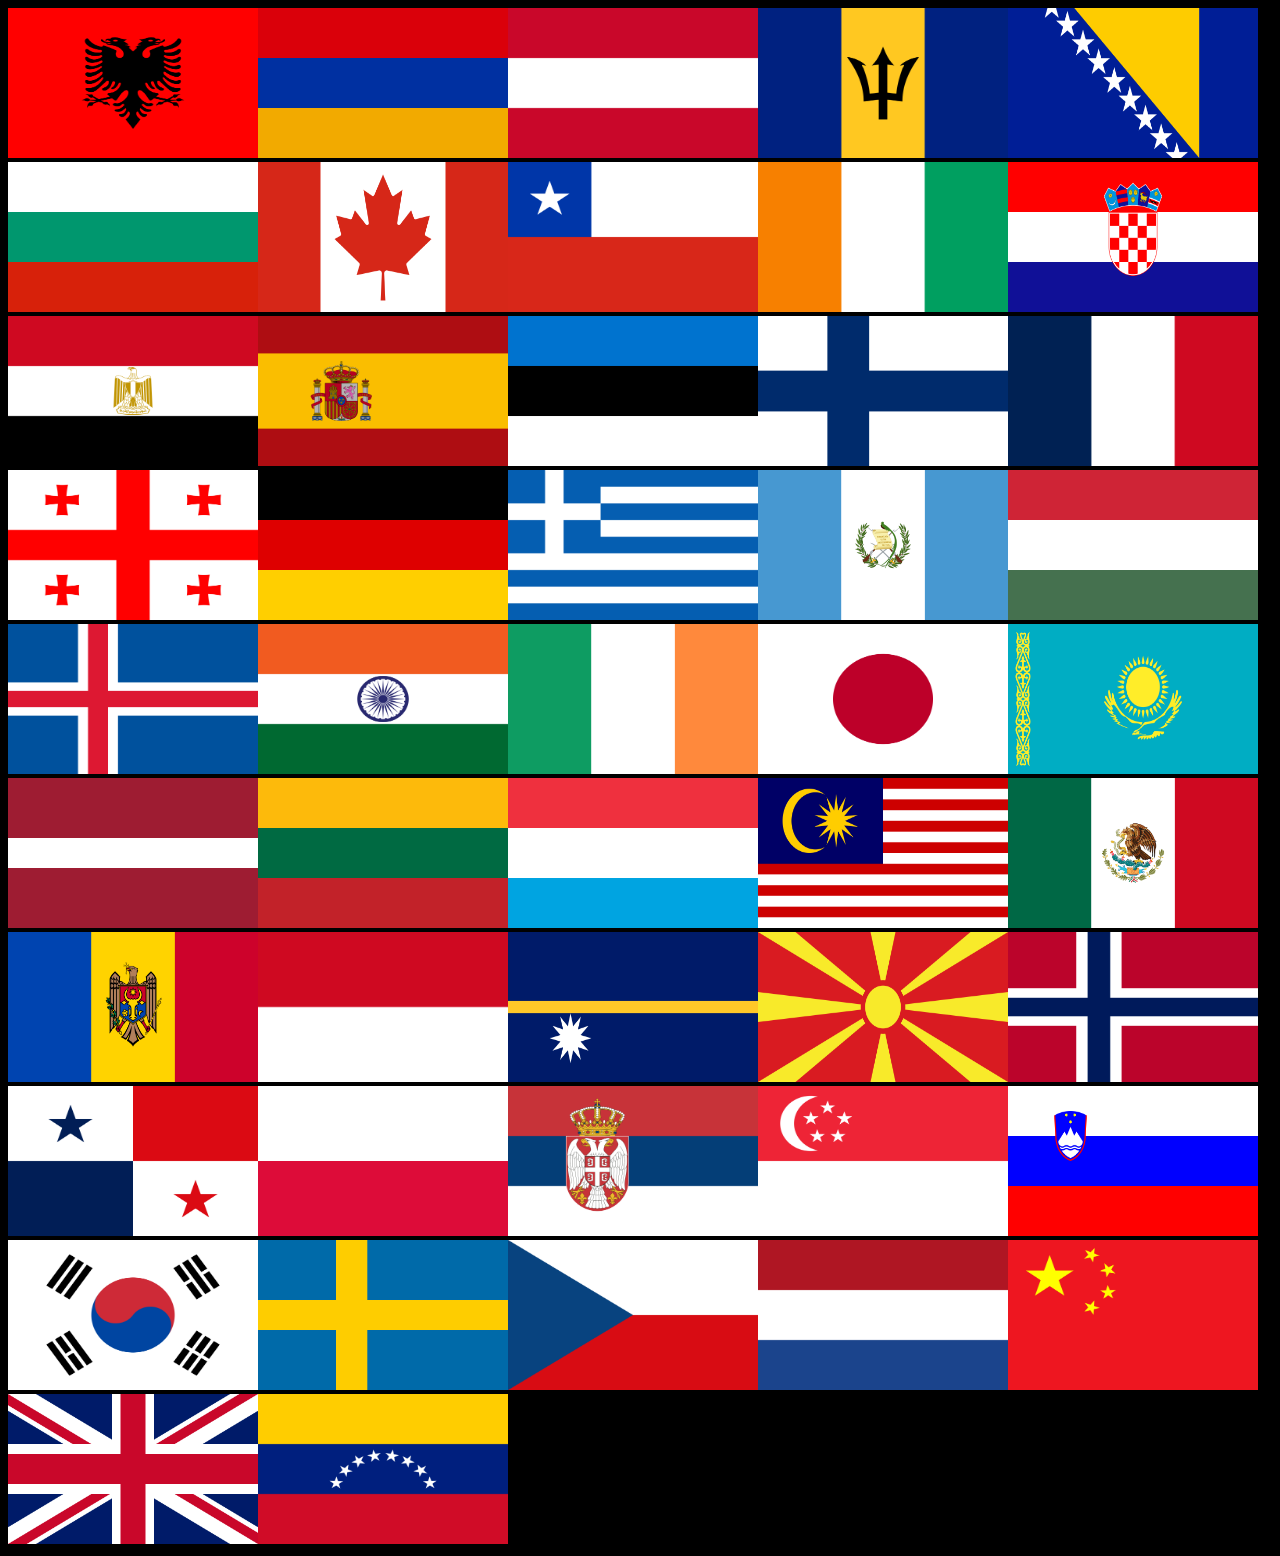
<file: Flags.html>
<!DOCTYPE html>
<html>
<head>
<title>UTF-8</title>
</head>
<body style="background-color:black;">
<a href="https://en.wikipedia.org/wiki/Albania"><img src="Flag_of_Albania.png" alt="Albania" style="width:250px;height:150px;"></a><a href="https://en.wikipedia.org/wiki/Armenia"><img src="Flag_of_Armenia.png" alt="Armenia" style="width:250px;height:150px;"></a><a href="https://en.wikipedia.org/wiki/Austria"><img src="Flag_of_Austria.png" alt="Austria" style="width:250px;height:150px;"></a><a href="https://en.wikipedia.org/wiki/Barbados"><img src="Flag_of_Barbados.png" alt="Barbados" style="width:250px;height:150px;"></a><a href="https://en.wikipedia.org/wiki/Bosnia_and_Herzegovina"><img src="Flag_of_Bosnia_and_Herzegovina.png" alt="Bosnia and Herzegovina" style="width:250px;height:150px;"></a><a href="https://en.wikipedia.org/wiki/Bulgaria"><img src="Flag_of_Bulgaria.png" alt="Bulgaria" style="width:250px;height:150px;"></a><a href="https://en.wikipedia.org/wiki/Canada"><img src="Flag_of_Canada.png" alt="Canada" style="width:250px;height:150px;"></a><a href="https://en.wikipedia.org/wiki/Chile"><img src="Flag_of_Chile.png" alt="Chile" style="width:250px;height:150px;"></a><a href="https://en.wikipedia.org/wiki/Ivory_Coast"><img src="Flag_of_Côte_d'Ivoire.png" alt="Côte d'Ivoire" style="width:250px;height:150px;"></a><a href="https://en.wikipedia.org/wiki/Croatia"><img src="Flag_of_Croatia.png" alt="Croatia" style="width:250px;height:150px;"></a><a href="https://en.wikipedia.org/wiki/Egypt"><img src="Flag_of_Egypt.png" alt="Egypt" style="width:250px;height:150px;"></a><a href="https://en.wikipedia.org/wiki/Spain"><img src="Flag_of_Spain.png" alt="Espana" style="width:250px;height:150px;"></a><a href="https://en.wikipedia.org/wiki/Estonia"><img src="Flag_of_Estonia.png" alt="Estonia" style="width:250px;height:150px;"></a><a href="https://en.wikipedia.org/wiki/Finland"><img src="Flag_of_Finland.png" alt="Finland" style="width:250px;height:150px;"></a><a href="https://en.wikipedia.org/wiki/France"><img src="Flag_of_France.png" alt="France" style="width:250px;height:150px;"></a><a href="https://en.wikipedia.org/wiki/Georgia_(country)"><img src="Flag_of_Georgia.png" alt="Georgia" style="width:250px;height:150px;"></a><a href="https://en.wikipedia.org/wiki/Germany"><img src="Flag_of_Germany.png" alt="Germany" style="width:250px;height:150px;"></a><a href="https://en.wikipedia.org/wiki/Greece"><img src="Flag_of_Greece.png" alt="Greece" style="width:250px;height:150px;"></a><a href="https://en.wikipedia.org/wiki/Guatemala"><img src="Flag_of_Guatemala.png" alt="Guatemala" style="width:250px;height:150px;"></a><a href="https://en.wikipedia.org/wiki/Hungary"><img src="Flag_of_Hungary.png" alt="Hungary" style="width:250px;height:150px;"></a><a href="https://en.wikipedia.org/wiki/Iceland"><img src="Flag_of_Iceland.png" alt="Iceland" style="width:250px;height:150px;"></a><a href="https://en.wikipedia.org/wiki/India"><img src="Flag_of_India.png" alt="India" style="width:250px;height:150px;"></a><a href="https://en.wikipedia.org/wiki/Ireland"><img src="Flag_of_Ireland.png" alt="Ireland" style="width:250px;height:150px;"></a><a href="https://en.wikipedia.org/wiki/Japan"><img src="Flag_of_Japan.png" alt="Japan" style="width:250px;height:150px;"></a><a href="https://en.wikipedia.org/wiki/Kazakhstan"><img src="Flag_of_Kazakhstan.png" alt="Kazakhstan" style="width:250px;height:150px;"></a><a href="https://en.wikipedia.org/wiki/Latvia"><img src="Flag_of_Latvia.png" alt="Latvia" style="width:250px;height:150px;"></a><a href="https://en.wikipedia.org/wiki/Lithuania"><img src="Flag_of_Lithuania.png" alt="Lithuania" style="width:250px;height:150px;"></a><a href="https://en.wikipedia.org/wiki/Luxembourg"><img src="Flag_of_Luxembourg.png" alt="Luxembourg" style="width:250px;height:150px;"></a><a href="https://en.wikipedia.org/wiki/Malaysia"><img src="Flag_of_Malaysia.png" alt="Malaysia" style="width:250px;height:150px;"></a><a href="https://en.wikipedia.org/wiki/Mexico"><img src="Flag_of_Mexico.png" alt="Mexico" style="width:250px;height:150px;"></a><a href="https://en.wikipedia.org/wiki/Moldova"><img src="Flag_of_Moldova.png" alt="Moldova" style="width:250px;height:150px;"></a><a href="https://en.wikipedia.org/wiki/Monaco"><img src="Flag_of_Monaco.png" alt="Monaco" style="width:250px;height:150px;"></a><a href="https://en.wikipedia.org/wiki/Nauru"><img src="Flag_of_Nauru.png" alt="Nauru" style="width:250px;height:150px;"></a><a href="https://en.wikipedia.org/wiki/North_Macedonia"><img src="Flag_of_North_Macedonia.png" alt="North Macedonia" style="width:250px;height:150px;"></a><a href="https://en.wikipedia.org/wiki/Norway"><img src="Flag_of_Norway.png" alt="Norway" style="width:250px;height:150px;"></a><a href="https://en.wikipedia.org/wiki/Panama"><img src="Flag_of_Panama.png" alt="Panama" style="width:250px;height:150px;"></a><a href="https://en.wikipedia.org/wiki/Poland"><img src="Flag_of_Poland.png" alt="Poland" style="width:250px;height:150px;"></a><a href="https://en.wikipedia.org/wiki/Serbia"><img src="Flag_of_Serbia.png" alt="Serbia" style="width:250px;height:150px;"></a><a href="https://en.wikipedia.org/wiki/Singapore"><img src="Flag_of_Singapore.png" alt="Singapore" style="width:250px;height:150px;"></a><a href="https://en.wikipedia.org/wiki/Slovenia"><img src="Flag_of_Slovenia.png" alt="Slovenia" style="width:250px;height:150px;"></a><a href="https://en.wikipedia.org/wiki/South_Korea"><img src="Flag_of_South_Korea.png" alt="South Korea" style="width:250px;height:150px;"></a><a href="https://en.wikipedia.org/wiki/Sweden"><img src="SVS-zk@r0g5.png" alt="Sweden" style="width:250px;height:150px;"></a><a href="https://en.wikipedia.org/wiki/Czech_Republic"><img src="Flag_of_the_Czech_Republic.png" alt="The Czech Republic" style="width:250px;height:150px;"></a><a href="https://en.wikipedia.org/wiki/Netherlands"><img src="Flag_of_the_Netherlands.png" alt="The Netherlands" style="width:250px;height:150px;"></a><a href="https://en.wikipedia.org/wiki/China"><img src="Flag_of_the_People's_Republic_of_China.png" alt="The People's Republic of China" style="width:250px;height:150px;"></a><a href="https://en.wikipedia.org/wiki/United_Kingdom"><img src="Flag_of_the_United_Kingdom.png" alt="The United Kingdom" style="width:250px;height:150px;"></a><a href="https://en.wikipedia.org/wiki/Venezuela"><img src="Flag_of_Venezuela.png" alt="Venezuela" style="width:250px;height:150px;"></a>
</body>
</html>
</file>
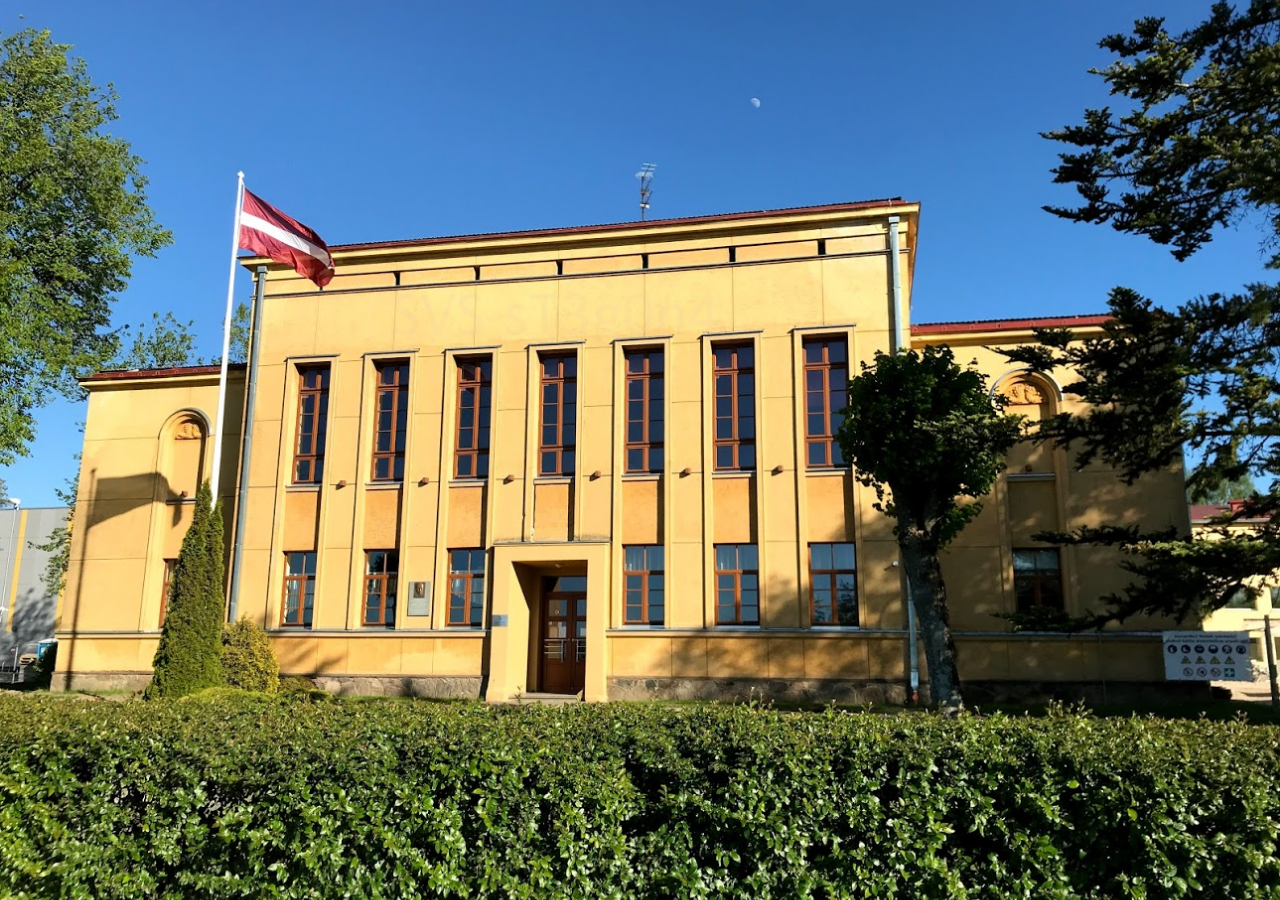
<file: Picture.html>
<!DOCTYPE html>
<html lang="en">
<head>
    <meta charset="UTF-8">
    <meta name="viewport" content="width=device-width, initial-scale=1.0">
    <title>Skola</title>
    <link rel="stylesheet" href="Picture.css">
</head>
<body>
    <div class="background-container">
        <!-- Your content here -->
    </div>
</body>
</html>
</file>
<file: assets/css/noscript.css>
/*
	Dimension by HTML5 UP
	html5up.net | @ajlkn
	Free for personal and commercial use under the CCA 3.0 license (html5up.net/license)
*/

/* BG */

	body.is-preload #bg:before {
		background-color: transparent;
	}

/* Header */

	body.is-preload #header {
		-moz-filter: none;
		-webkit-filter: none;
		-ms-filter: none;
		filter: none;
	}

		body.is-preload #header > * {
			opacity: 1;
		}

		body.is-preload #header .content .inner {
			max-height: none;
			padding: 3rem 2rem;
			opacity: 1;
		}

/* Main */

	#main article {
		opacity: 1;
		margin: 4rem 0 0 0;
	}
</file>
<file: cafe/css/tooplate-antique-cafe.css>
/*

Tooplate 2126 Antique Cafe

https://www.tooplate.com/view/2126-antique-cafe

*/


body {
    font-family: 'Raleway', sans-serif;
    background-color: #666;
}

p a {
	color: #FF6;
}

p a:hover {
	color: #9FF;
}

#about p a { color: #066; }
#about p a:hover { color: #F36; }

#contact p a { color: #066; }

footer span a { color: #FFF; }

.tm-logo-font {
    font-family: 'Oswald', sans-serif;
}

.tm-container {
    max-width: 1200px;
}

.parallax-window {
    min-height: 1064px;
    background: transparent;
}

.tm-text-yellow {
    color: #FC6;
}

.tm-text-gold {
    color: #CC9966;
}

.tm-text-brown {
    color: #544639;
}

.tm-text-green {
    color: #006666;
}

a.tm-bg-green:hover {
    background-color: #0a8585;
}

.tm-bg-brown {
    background-color: #544639;
}

.tm-bg-green {
    background-color: #006666;
}

.tm-border-gold {
    border-color: #CC9966;
}

.tm-intro-width {
    max-width: 436px;
}

.tm-item-container {
    max-width: 520px;
}

.input:focus {
    outline: none !important;
    border:1px solid #CC9966;
    box-shadow: 0 0 10px #b67533;
}

input::placeholder,
textarea::placeholder { /* Chrome, Firefox, Opera, Safari 10.1+ */
    color: rgb(214, 212, 212);
    opacity: 1; /* Firefox */
}
  
input:-ms-input-placeholder,
textarea:-ms-input-placeholder { /* Internet Explorer 10-11 */
    color: rgb(214, 212, 212);
}
  
input::-ms-input-placeholder,
textarea::-ms-input-placeholder { /* Microsoft Edge */
    color: rgb(214, 212, 212);
}

#tm-nav {
    z-index: 1000;
    transition: all 0.3s ease;
}

#tm-nav.scroll {
    background-color: rgba(0,0,0,0.7);
}

#tm-nav li a {
    border-bottom-color: transparent;
    transition: all 0.3s ease;
}

#tm-nav li a.current,
#tm-nav li a:hover {
      border-bottom: 4px solid #CC9966;
}

.tm-text-2xl {
    font-size: 1.2rem;
    line-height: 2rem;
}

@media (min-width: 768px) {
    #tm-nav.scroll .tm-container {
        padding-top: 10px;
        padding-bottom: 10px;
    }
}

@media (max-width: 767px) {
    #tm-nav {
        width: auto;
        right: 0;
        border-radius: 5px;
    }
}

@media (max-width: 639px) {
    .parallax-window {
        min-height: 600px;
    }
}

@media (max-width: 370px) {
    .tm-menu-item {
        flex-direction: column;
    }

    .tm-menu-item-2 {
        flex-direction: column-reverse;
    }

    .tm-menu-item img {
        margin-bottom: 10px;
    }

    .tm-menu-item-2 img {
        margin-bottom: 10px;
    }
}
</file>
<file: Picture.css>
body, html {
    margin: 0;
    padding: 0;
    height: 100%;
}

.background-container {
    background-image: url('Skola.png');
    background-size: cover;
    background-position: center;
    height: 100%;
}
</file>
<file: assets/css/main.css>
@import url(fontawesome-all.min.css);
@import url("https://fonts.googleapis.com/css?family=Source+Sans+Pro:300italic,600italic,300,600");

/*
	Dimension by HTML5 UP
	html5up.net | @ajlkn
	Free for personal and commercial use under the CCA 3.0 license (html5up.net/license)
*/

html, body, div, span, applet, object,
iframe, h1, h2, h3, h4, h5, h6, p, blockquote,
pre, a, abbr, acronym, address, big, cite,
code, del, dfn, em, img, ins, kbd, q, s, samp,
small, strike, strong, sub, sup, tt, var, b,
u, i, center, dl, dt, dd, ol, ul, li, fieldset,
form, label, legend, table, caption, tbody,
tfoot, thead, tr, th, td, article, aside,
canvas, details, embed, figure, figcaption,
footer, header, hgroup, menu, nav, output, ruby,
section, summary, time, mark, audio, video {
	margin: 0;
	padding: 0;
	border: 0;
	font-size: 100%;
	font: inherit;
	vertical-align: baseline;}

article, aside, details, figcaption, figure,
footer, header, hgroup, menu, nav, section {
	display: block;}

body {
	line-height: 1;
}

ol, ul {
	list-style: none;
}

blockquote, q {
	quotes: none;
}

	blockquote:before, blockquote:after, q:before, q:after {
		content: '';
		content: none;
	}

table {
	border-collapse: collapse;
	border-spacing: 0;
}

body {
	-webkit-text-size-adjust: none;
}

mark {
	background-color: transparent;
	color: inherit;
}

input::-moz-focus-inner {
	border: 0;
	padding: 0;
}

input, select, textarea {
	-moz-appearance: none;
	-webkit-appearance: none;
	-ms-appearance: none;
	appearance: none;
}

/* Basic */

	@-ms-viewport {
		width: device-width;
	}

	@media screen and (max-width: 480px) {

		html, body {
			min-width: 320px;
		}

	}

	html {
		box-sizing: border-box;
	}

	*, *:before, *:after {
		box-sizing: inherit;
	}

	body {
		background: #1b1f22;
	}

		body.is-preload *, body.is-preload *:before, body.is-preload *:after {
			-moz-animation: none !important;
			-webkit-animation: none !important;
			-ms-animation: none !important;
			animation: none !important;
			-moz-transition: none !important;
			-webkit-transition: none !important;
			-ms-transition: none !important;
			transition: none !important;
		}

/* Type */

	html {
		font-size: 16pt;
	}

		@media screen and (max-width: 1680px) {

			html {
				font-size: 12pt;
			}

		}

		@media screen and (max-width: 736px) {

			html {
				font-size: 11pt;
			}

		}

		@media screen and (max-width: 360px) {

			html {
				font-size: 10pt;
			}

		}

	body, input, select, textarea {
		color: #ffffff;
		font-family: "Source Sans Pro", sans-serif;
		font-weight: 300;
		font-size: 1rem;
		line-height: 1.65;
	}

	a {
		-moz-transition: color 0.2s ease-in-out, background-color 0.2s ease-in-out, border-bottom-color 0.2s ease-in-out;
		-webkit-transition: color 0.2s ease-in-out, background-color 0.2s ease-in-out, border-bottom-color 0.2s ease-in-out;
		-ms-transition: color 0.2s ease-in-out, background-color 0.2s ease-in-out, border-bottom-color 0.2s ease-in-out;
		transition: color 0.2s ease-in-out, background-color 0.2s ease-in-out, border-bottom-color 0.2s ease-in-out;
		border-bottom: dotted 1px rgba(255, 255, 255, 0.5);
		text-decoration: none;
		color: inherit;
	}

		a:hover {
			border-bottom-color: transparent;
		}

	strong, b {
		color: #ffffff;
		font-weight: 600;
	}

	em, i {
		font-style: italic;
	}

	p {
		margin: 0 0 2rem 0;
	}

	h1, h2, h3, h4, h5, h6 {
		color: #ffffff;
		font-weight: 600;
		line-height: 1.5;
		margin: 0 0 1rem 0;
		text-transform: uppercase;
		letter-spacing: 0.2rem;
	}

		h1 a, h2 a, h3 a, h4 a, h5 a, h6 a {
			color: inherit;
			text-decoration: none;
		}

		h1.major, h2.major, h3.major, h4.major, h5.major, h6.major {
			border-bottom: solid 1px #ffffff;
			width: -moz-max-content;
			width: -webkit-max-content;
			width: -ms-max-content;
			width: max-content;
			padding-bottom: 0.5rem;
			margin: 0 0 2rem 0;
		}

	h1 {
		font-size: 2.25rem;
		line-height: 1.3;
		letter-spacing: 0.5rem;
	}

	h2 {
		font-size: 1.5rem;
		line-height: 1.4;
		letter-spacing: 0.5rem;
	}

	h3 {
		font-size: 1rem;
	}

	h4 {
		font-size: 0.8rem;
	}

	h5 {
		font-size: 0.7rem;
	}

	h6 {
		font-size: 0.6rem;
	}

	@media screen and (max-width: 736px) {

		h1 {
			font-size: 1.75rem;
			line-height: 1.4;
		}

		h2 {
			font-size: 1.25em;
			line-height: 1.5;
		}

	}

	sub {
		font-size: 0.8rem;
		position: relative;
		top: 0.5rem;
	}

	sup {
		font-size: 0.8rem;
		position: relative;
		top: -0.5rem;
	}

	blockquote {
		border-left: solid 4px #ffffff;
		font-style: italic;
		margin: 0 0 2rem 0;
		padding: 0.5rem 0 0.5rem 2rem;
	}

	code {
		background: rgba(255, 255, 255, 0.075);
		border-radius: 4px;
		font-family: "Courier New", monospace;
		font-size: 0.9rem;
		margin: 0 0.25rem;
		padding: 0.25rem 0.65rem;
	}

	pre {
		-webkit-overflow-scrolling: touch;
		font-family: "Courier New", monospace;
		font-size: 0.9rem;
		margin: 0 0 2rem 0;
	}

		pre code {
			display: block;
			line-height: 1.75;
			padding: 1rem 1.5rem;
			overflow-x: auto;
		}

	hr {
		border: 0;
		border-bottom: solid 1px #ffffff;
		margin: 2.75rem 0;
	}

	.align-left {
		text-align: left;
	}

	.align-center {
		text-align: center;
	}

	.align-right {
		text-align: right;
	}

/* Form */

	form {
		margin: 0 0 2rem 0;
	}

		form > :last-child {
			margin-bottom: 0;
		}

		form > .fields {
			display: -moz-flex;
			display: -webkit-flex;
			display: -ms-flex;
			display: flex;
			-moz-flex-wrap: wrap;
			-webkit-flex-wrap: wrap;
			-ms-flex-wrap: wrap;
			flex-wrap: wrap;
			width: calc(100% + 3rem);
			margin: -1.5rem 0 2rem -1.5rem;
		}

			form > .fields > .field {
				-moz-flex-grow: 0;
				-webkit-flex-grow: 0;
				-ms-flex-grow: 0;
				flex-grow: 0;
				-moz-flex-shrink: 0;
				-webkit-flex-shrink: 0;
				-ms-flex-shrink: 0;
				flex-shrink: 0;
				padding: 1.5rem 0 0 1.5rem;
				width: calc(100% - 1.5rem);
			}

				form > .fields > .field.half {
					width: calc(50% - 0.75rem);
				}

				form > .fields > .field.third {
					width: calc(100%/3 - 0.5rem);
				}

				form > .fields > .field.quarter {
					width: calc(25% - 0.375rem);
				}

		@media screen and (max-width: 480px) {

			form > .fields {
				width: calc(100% + 3rem);
				margin: -1.5rem 0 2rem -1.5rem;
			}

				form > .fields > .field {
					padding: 1.5rem 0 0 1.5rem;
					width: calc(100% - 1.5rem);
				}

					form > .fields > .field.half {
						width: calc(100% - 1.5rem);
					}

					form > .fields > .field.third {
						width: calc(100% - 1.5rem);
					}

					form > .fields > .field.quarter {
						width: calc(100% - 1.5rem);
					}

		}

	label {
		color: #ffffff;
		display: block;
		font-size: 0.8rem;
		font-weight: 300;
		letter-spacing: 0.2rem;
		line-height: 1.5;
		margin: 0 0 1rem 0;
		text-transform: uppercase;
	}

	input[type="text"],
	input[type="password"],
	input[type="email"],
	input[type="tel"],
	select,
	textarea {
		-moz-appearance: none;
		-webkit-appearance: none;
		-ms-appearance: none;
		appearance: none;
		-moz-transition: border-color 0.2s ease-in-out, box-shadow 0.2s ease-in-out, background-color 0.2s ease-in-out;
		-webkit-transition: border-color 0.2s ease-in-out, box-shadow 0.2s ease-in-out, background-color 0.2s ease-in-out;
		-ms-transition: border-color 0.2s ease-in-out, box-shadow 0.2s ease-in-out, background-color 0.2s ease-in-out;
		transition: border-color 0.2s ease-in-out, box-shadow 0.2s ease-in-out, background-color 0.2s ease-in-out;
		background-color: transparent;
		border-radius: 4px;
		border: solid 1px #ffffff;
		color: inherit;
		display: block;
		outline: 0;
		padding: 0 1rem;
		text-decoration: none;
		width: 100%;
	}

		input[type="text"]:invalid,
		input[type="password"]:invalid,
		input[type="email"]:invalid,
		input[type="tel"]:invalid,
		select:invalid,
		textarea:invalid {
			box-shadow: none;
		}

		input[type="text"]:focus,
		input[type="password"]:focus,
		input[type="email"]:focus,
		input[type="tel"]:focus,
		select:focus,
		textarea:focus {
			background: rgba(255, 255, 255, 0.075);
			border-color: #ffffff;
			box-shadow: 0 0 0 1px #ffffff;
		}

	select {
		background-image: url("data:image/svg+xml;charset=utf8,%3Csvg xmlns='http://www.w3.org/2000/svg' width='40' height='40' preserveAspectRatio='none' viewBox='0 0 40 40'%3E%3Cpath d='M9.4,12.3l10.4,10.4l10.4-10.4c0.2-0.2,0.5-0.4,0.9-0.4c0.3,0,0.6,0.1,0.9,0.4l3.3,3.3c0.2,0.2,0.4,0.5,0.4,0.9 c0,0.4-0.1,0.6-0.4,0.9L20.7,31.9c-0.2,0.2-0.5,0.4-0.9,0.4c-0.3,0-0.6-0.1-0.9-0.4L4.3,17.3c-0.2-0.2-0.4-0.5-0.4-0.9 c0-0.4,0.1-0.6,0.4-0.9l3.3-3.3c0.2-0.2,0.5-0.4,0.9-0.4S9.1,12.1,9.4,12.3z' fill='%23ffffff' /%3E%3C/svg%3E");
		background-size: 1.25rem;
		background-repeat: no-repeat;
		background-position: calc(100% - 1rem) center;
		height: 2.75rem;
		padding-right: 2.75rem;
		text-overflow: ellipsis;
	}

		select option {
			color: #ffffff;
			background: #1b1f22;
		}

		select:focus::-ms-value {
			background-color: transparent;
		}

		select::-ms-expand {
			display: none;
		}

	input[type="text"],
	input[type="password"],
	input[type="email"],
	select {
		height: 2.75rem;
	}

	textarea {
		padding: 0.75rem 1rem;
	}

	input[type="checkbox"],
	input[type="radio"] {
		-moz-appearance: none;
		-webkit-appearance: none;
		-ms-appearance: none;
		appearance: none;
		display: block;
		float: left;
		margin-right: -2rem;
		opacity: 0;
		width: 1rem;
		z-index: -1;
	}

		input[type="checkbox"] + label,
		input[type="radio"] + label {
			text-decoration: none;
			-moz-user-select: none;
			-webkit-user-select: none;
			-ms-user-select: none;
			user-select: none;
			color: #ffffff;
			cursor: pointer;
			display: inline-block;
			font-size: 0.8rem;
			font-weight: 300;
			margin: 0 0 0.5rem 0;
			padding-left: 2.65rem;
			padding-right: 0.75rem;
			position: relative;
		}

			input[type="checkbox"] + label:before,
			input[type="radio"] + label:before {
				-moz-osx-font-smoothing: grayscale;
				-webkit-font-smoothing: antialiased;
				display: inline-block;
				font-style: normal;
				font-variant: normal;
				text-rendering: auto;
				line-height: 1;
				text-transform: none !important;
				font-family: 'Font Awesome 5 Free';
				font-weight: 900;
			}

			input[type="checkbox"] + label:before,
			input[type="radio"] + label:before {
				-moz-transition: border-color 0.2s ease-in-out, box-shadow 0.2s ease-in-out, background-color 0.2s ease-in-out;
				-webkit-transition: border-color 0.2s ease-in-out, box-shadow 0.2s ease-in-out, background-color 0.2s ease-in-out;
				-ms-transition: border-color 0.2s ease-in-out, box-shadow 0.2s ease-in-out, background-color 0.2s ease-in-out;
				transition: border-color 0.2s ease-in-out, box-shadow 0.2s ease-in-out, background-color 0.2s ease-in-out;
				border-radius: 4px;
				border: solid 1px #ffffff;
				content: '';
				display: inline-block;
				height: 1.65rem;
				left: 0;
				line-height: 1.65rem;
				position: absolute;
				text-align: center;
				top: -0.15rem;
				width: 1.65rem;
			}

		input[type="checkbox"]:checked + label:before,
		input[type="radio"]:checked + label:before {
			background: #ffffff !important;
			border-color: #ffffff !important;
			color: #1b1f22;
			content: '\f00c';
		}

		input[type="checkbox"]:focus + label:before,
		input[type="radio"]:focus + label:before {
			background: rgba(255, 255, 255, 0.075);
			border-color: #ffffff;
			box-shadow: 0 0 0 1px #ffffff;
		}

	input[type="checkbox"] + label:before {
		border-radius: 4px;
	}

	input[type="radio"] + label:before {
		border-radius: 100%;
	}

	::-webkit-input-placeholder {
		color: rgba(255, 255, 255, 0.5) !important;
		opacity: 1.0;
	}

	:-moz-placeholder {
		color: rgba(255, 255, 255, 0.5) !important;
		opacity: 1.0;
	}

	::-moz-placeholder {
		color: rgba(255, 255, 255, 0.5) !important;
		opacity: 1.0;
	}

	:-ms-input-placeholder {
		color: rgba(255, 255, 255, 0.5) !important;
		opacity: 1.0;
	}

	.formerize-placeholder {
		color: rgba(255, 255, 255, 0.5) !important;
		opacity: 1.0;
	}

/* Box */

	.box {
		border-radius: 4px;
		border: solid 1px #ffffff;
		margin-bottom: 2rem;
		padding: 1.5em;
	}

		.box > :last-child,
		.box > :last-child > :last-child,
		.box > :last-child > :last-child > :last-child {
			margin-bottom: 0;
		}

		.box.alt {
			border: 0;
			border-radius: 0;
			padding: 0;
		}

/* Icon */

	.icon {
		text-decoration: none;
		border-bottom: none;
		position: relative;
	}

		.icon:before {
			-moz-osx-font-smoothing: grayscale;
			-webkit-font-smoothing: antialiased;
			display: inline-block;
			font-style: normal;
			font-variant: normal;
			text-rendering: auto;
			line-height: 1;
			text-transform: none !important;
			font-family: 'Font Awesome 5 Free';
			font-weight: 400;
		}

		.icon > .label {
			display: none;
		}

		.icon:before {
			line-height: inherit;
		}

		.icon.solid:before {
			font-weight: 900;
		}

		.icon.brands:before {
			font-family: 'Font Awesome 5 Brands';
		}

/* Image */

	.image {
		border-radius: 4px;
		border: 0;
		display: inline-block;
		position: relative;
	}

		.image:before {
			pointer-events: none;
			background-image: url("../../images/overlay.png");
			background-color: rgba(19, 21, 25, 0.5);
			border-radius: 4px;
			content: '';
			display: block;
			height: 100%;
			left: 0;
			opacity: 0.5;
			position: absolute;
			top: 0;
			width: 100%;
		}

		.image img {
			border-radius: 4px;
			display: block;
		}

		.image.left, .image.right {
			max-width: 40%;
		}

			.image.left img, .image.right img {
				width: 100%;
			}

		.image.left {
			float: left;
			padding: 0 1.5em 1em 0;
			top: 0.25em;
		}

		.image.right {
			float: right;
			padding: 0 0 1em 1.5em;
			top: 0.25em;
		}

		.image.fit {
			display: block;
			margin: 0 0 2rem 0;
			width: 100%;
		}

			.image.fit img {
				width: 100%;
			}

		.image.main {
			display: block;
			margin: 2.5rem 0;
			width: 100%;
		}

			.image.main img {
				width: 100%;
			}

		@media screen and (max-width: 736px) {

			.image.main {
				margin: 2rem 0;
			}

		}

		@media screen and (max-width: 480px) {

			.image.main {
				margin: 1.5rem 0;
			}

		}

/* List */

	ol {
		list-style: decimal;
		margin: 0 0 2rem 0;
		padding-left: 1.25em;
	}

		ol li {
			padding-left: 0.25em;
		}

	ul {
		list-style: disc;
		margin: 0 0 2rem 0;
		padding-left: 1em;
	}

		ul li {
			padding-left: 0.5em;
		}

		ul.alt {
			list-style: none;
			padding-left: 0;
		}

			ul.alt li {
				border-top: solid 1px #ffffff;
				padding: 0.5em 0;
			}

				ul.alt li:first-child {
					border-top: 0;
					padding-top: 0;
				}

	dl {
		margin: 0 0 2rem 0;
	}

		dl dt {
			display: block;
			font-weight: 600;
			margin: 0 0 1rem 0;
		}

		dl dd {
			margin-left: 2rem;
		}

/* Actions */

	ul.actions {
		display: -moz-flex;
		display: -webkit-flex;
		display: -ms-flex;
		display: flex;
		cursor: default;
		list-style: none;
		margin-left: -1rem;
		padding-left: 0;
	}

		ul.actions li {
			padding: 0 0 0 1rem;
			vertical-align: middle;
		}

		ul.actions.special {
			-moz-justify-content: center;
			-webkit-justify-content: center;
			-ms-justify-content: center;
			justify-content: center;
			width: 100%;
			margin-left: 0;
		}

			ul.actions.special li:first-child {
				padding-left: 0;
			}

		ul.actions.stacked {
			-moz-flex-direction: column;
			-webkit-flex-direction: column;
			-ms-flex-direction: column;
			flex-direction: column;
			margin-left: 0;
		}

			ul.actions.stacked li {
				padding: 1.3rem 0 0 0;
			}

				ul.actions.stacked li:first-child {
					padding-top: 0;
				}

		ul.actions.fit {
			width: calc(100% + 1rem);
		}

			ul.actions.fit li {
				-moz-flex-grow: 1;
				-webkit-flex-grow: 1;
				-ms-flex-grow: 1;
				flex-grow: 1;
				-moz-flex-shrink: 1;
				-webkit-flex-shrink: 1;
				-ms-flex-shrink: 1;
				flex-shrink: 1;
				width: 100%;
			}

				ul.actions.fit li > * {
					width: 100%;
				}

			ul.actions.fit.stacked {
				width: 100%;
			}

		@media screen and (max-width: 480px) {

			ul.actions:not(.fixed) {
				-moz-flex-direction: column;
				-webkit-flex-direction: column;
				-ms-flex-direction: column;
				flex-direction: column;
				margin-left: 0;
				width: 100% !important;
			}

				ul.actions:not(.fixed) li {
					-moz-flex-grow: 1;
					-webkit-flex-grow: 1;
					-ms-flex-grow: 1;
					flex-grow: 1;
					-moz-flex-shrink: 1;
					-webkit-flex-shrink: 1;
					-ms-flex-shrink: 1;
					flex-shrink: 1;
					padding: 1rem 0 0 0;
					text-align: center;
					width: 100%;
				}

					ul.actions:not(.fixed) li > * {
						width: 100%;
					}

					ul.actions:not(.fixed) li:first-child {
						padding-top: 0;
					}

					ul.actions:not(.fixed) li input[type="submit"],
					ul.actions:not(.fixed) li input[type="reset"],
					ul.actions:not(.fixed) li input[type="button"],
					ul.actions:not(.fixed) li button,
					ul.actions:not(.fixed) li .button {
						width: 100%;
					}

						ul.actions:not(.fixed) li input[type="submit"].icon:before,
						ul.actions:not(.fixed) li input[type="reset"].icon:before,
						ul.actions:not(.fixed) li input[type="button"].icon:before,
						ul.actions:not(.fixed) li button.icon:before,
						ul.actions:not(.fixed) li .button.icon:before {
							margin-left: -0.5em;
						}

		}

/* Icons */

	ul.icons {
		cursor: default;
		list-style: none;
		padding-left: 0;
	}

		ul.icons li {
			display: inline-block;
			padding: 0 0.75em 0 0;
		}

			ul.icons li:last-child {
				padding-right: 0;
			}

			ul.icons li a {
				border-radius: 100%;
				box-shadow: inset 0 0 0 1px #ffffff;
				display: inline-block;
				height: 2.25rem;
				line-height: 2.25rem;
				text-align: center;
				width: 2.25rem;
			}

				ul.icons li a:hover {
					background-color: rgba(255, 255, 255, 0.075);
				}

				ul.icons li a:active {
					background-color: rgba(255, 255, 255, 0.175);
				}

/* Table */

	.table-wrapper {
		-webkit-overflow-scrolling: touch;
		overflow-x: auto;
	}

	table {
		margin: 0 0 2rem 0;
		width: 100%;
	}

		table tbody tr {
			border: solid 1px #ffffff;
			border-left: 0;
			border-right: 0;
		}

			table tbody tr:nth-child(2n + 1) {
				background-color: rgba(255, 255, 255, 0.075);
			}

		table td {
			padding: 0.75em 0.75em;
		}

		table th {
			color: #ffffff;
			font-size: 0.9em;
			font-weight: 600;
			padding: 0 0.75em 0.75em 0.75em;
			text-align: left;
		}

		table thead {
			border-bottom: solid 2px #ffffff;
		}

		table tfoot {
			border-top: solid 2px #ffffff;
		}

		table.alt {
			border-collapse: separate;
		}

			table.alt tbody tr td {
				border: solid 1px #ffffff;
				border-left-width: 0;
				border-top-width: 0;
			}

				table.alt tbody tr td:first-child {
					border-left-width: 1px;
				}

			table.alt tbody tr:first-child td {
				border-top-width: 1px;
			}

			table.alt thead {
				border-bottom: 0;
			}

			table.alt tfoot {
				border-top: 0;
			}

/* Button */

	input[type="submit"],
	input[type="reset"],
	input[type="button"],
	button,
	.button {
		-moz-appearance: none;
		-webkit-appearance: none;
		-ms-appearance: none;
		appearance: none;
		-moz-transition: background-color 0.2s ease-in-out, color 0.2s ease-in-out;
		-webkit-transition: background-color 0.2s ease-in-out, color 0.2s ease-in-out;
		-ms-transition: background-color 0.2s ease-in-out, color 0.2s ease-in-out;
		transition: background-color 0.2s ease-in-out, color 0.2s ease-in-out;
		background-color: transparent;
		border-radius: 4px;
		border: 0;
		box-shadow: inset 0 0 0 1px #ffffff;
		color: #ffffff !important;
		cursor: pointer;
		display: inline-block;
		font-size: 0.8rem;
		font-weight: 300;
		height: 2.75rem;
		letter-spacing: 0.2rem;
		line-height: 2.75rem;
		outline: 0;
		padding: 0 1.25rem 0 1.35rem;
		text-align: center;
		text-decoration: none;
		text-transform: uppercase;
		white-space: nowrap;
	}

		input[type="submit"]:hover,
		input[type="reset"]:hover,
		input[type="button"]:hover,
		button:hover,
		.button:hover {
			background-color: rgba(255, 255, 255, 0.075);
		}

		input[type="submit"]:active,
		input[type="reset"]:active,
		input[type="button"]:active,
		button:active,
		.button:active {
			background-color: rgba(255, 255, 255, 0.175);
		}

		input[type="submit"].icon:before,
		input[type="reset"].icon:before,
		input[type="button"].icon:before,
		button.icon:before,
		.button.icon:before {
			margin-right: 0.5em;
		}

		input[type="submit"].fit,
		input[type="reset"].fit,
		input[type="button"].fit,
		button.fit,
		.button.fit {
			width: 100%;
		}

		input[type="submit"].small,
		input[type="reset"].small,
		input[type="button"].small,
		button.small,
		.button.small {
			font-size: 0.6rem;
			height: 2.0625rem;
			line-height: 2.0625rem;
		}

		input[type="submit"].primary,
		input[type="reset"].primary,
		input[type="button"].primary,
		button.primary,
		.button.primary {
			background-color: #ffffff;
			color: #1b1f22 !important;
			font-weight: 600;
		}

		input[type="submit"].disabled, input[type="submit"]:disabled,
		input[type="reset"].disabled,
		input[type="reset"]:disabled,
		input[type="button"].disabled,
		input[type="button"]:disabled,
		button.disabled,
		button:disabled,
		.button.disabled,
		.button:disabled {
			pointer-events: none;
			cursor: default;
			opacity: 0.25;
		}

	input[type="submit"],
	input[type="reset"],
	input[type="button"],
	button {
		line-height: calc(2.75rem - 2px);
	}

/* BG */

	#bg {
		-moz-transform: scale(1.0);
		-webkit-transform: scale(1.0);
		-ms-transform: scale(1.0);
		transform: scale(1.0);
		-webkit-backface-visibility: hidden;
		position: fixed;
		top: 0;
		left: 0;
		width: 100%;
		height: 100vh;
		z-index: 1;
	}

		#bg:before, #bg:after {
			content: '';
			display: block;
			position: absolute;
			top: 0;
			left: 0;
			width: 100%;
			height: 100%;
		}

		#bg:before {
			-moz-transition: background-color 2.5s ease-in-out;
			-webkit-transition: background-color 2.5s ease-in-out;
			-ms-transition: background-color 2.5s ease-in-out;
			transition: background-color 2.5s ease-in-out;
			-moz-transition-delay: 0.75s;
			-webkit-transition-delay: 0.75s;
			-ms-transition-delay: 0.75s;
			transition-delay: 0.75s;
			background-image: linear-gradient(to top, rgba(19, 21, 25, 0.5), rgba(19, 21, 25, 0.5)), url("../../images/overlay.png");
			background-size: auto, 256px 256px;
			background-position: center, center;
			background-repeat: no-repeat, repeat;
			z-index: 2;
		}

		#bg:after {
			-moz-transform: scale(1.125);
			-webkit-transform: scale(1.125);
			-ms-transform: scale(1.125);
			transform: scale(1.125);
			-moz-transition: -moz-transform 0.325s ease-in-out, -moz-filter 0.325s ease-in-out;
			-webkit-transition: -webkit-transform 0.325s ease-in-out, -webkit-filter 0.325s ease-in-out;
			-ms-transition: -ms-transform 0.325s ease-in-out, -ms-filter 0.325s ease-in-out;
			transition: transform 0.325s ease-in-out, filter 0.325s ease-in-out;
			background-image: url("../../images/bg.jpg");
			background-position: center;
			background-size: cover;
			background-repeat: no-repeat;
			z-index: 1;
		}

		body.is-article-visible #bg:after {
			-moz-transform: scale(1.0825);
			-webkit-transform: scale(1.0825);
			-ms-transform: scale(1.0825);
			transform: scale(1.0825);
			-moz-filter: blur(0.2rem);
			-webkit-filter: blur(0.2rem);
			-ms-filter: blur(0.2rem);
			filter: blur(0.2rem);
		}

		body.is-preload #bg:before {
			background-color: #000000;
		}

/* Wrapper */

	#wrapper {
		display: -moz-flex;
		display: -webkit-flex;
		display: -ms-flex;
		display: flex;
		-moz-flex-direction: column;
		-webkit-flex-direction: column;
		-ms-flex-direction: column;
		flex-direction: column;
		-moz-align-items: center;
		-webkit-align-items: center;
		-ms-align-items: center;
		align-items: center;
		-moz-justify-content: space-between;
		-webkit-justify-content: space-between;
		-ms-justify-content: space-between;
		justify-content: space-between;
		position: relative;
		min-height: 100vh;
		width: 100%;
		padding: 4rem 2rem;
		z-index: 3;
	}

		#wrapper:before {
			content: '';
			display: block;
		}

		@media screen and (max-width: 1680px) {

			#wrapper {
				padding: 3rem 2rem;
			}

		}

		@media screen and (max-width: 736px) {

			#wrapper {
				padding: 2rem 1rem;
			}

		}

		@media screen and (max-width: 480px) {

			#wrapper {
				padding: 1rem;
			}

		}

/* Header */

	#header {
		display: -moz-flex;
		display: -webkit-flex;
		display: -ms-flex;
		display: flex;
		-moz-flex-direction: column;
		-webkit-flex-direction: column;
		-ms-flex-direction: column;
		flex-direction: column;
		-moz-align-items: center;
		-webkit-align-items: center;
		-ms-align-items: center;
		align-items: center;
		-moz-transition: -moz-transform 0.325s ease-in-out, -moz-filter 0.325s ease-in-out, opacity 0.325s ease-in-out;
		-webkit-transition: -webkit-transform 0.325s ease-in-out, -webkit-filter 0.325s ease-in-out, opacity 0.325s ease-in-out;
		-ms-transition: -ms-transform 0.325s ease-in-out, -ms-filter 0.325s ease-in-out, opacity 0.325s ease-in-out;
		transition: transform 0.325s ease-in-out, filter 0.325s ease-in-out, opacity 0.325s ease-in-out;
		background-image: -moz-radial-gradient(rgba(0, 0, 0, 0.25) 25%, rgba(0, 0, 0, 0) 55%);
		background-image: -webkit-radial-gradient(rgba(0, 0, 0, 0.25) 25%, rgba(0, 0, 0, 0) 55%);
		background-image: -ms-radial-gradient(rgba(0, 0, 0, 0.25) 25%, rgba(0, 0, 0, 0) 55%);
		background-image: radial-gradient(rgba(0, 0, 0, 0.25) 25%, rgba(0, 0, 0, 0) 55%);
		max-width: 100%;
		text-align: center;
	}

		#header > * {
			-moz-transition: opacity 0.325s ease-in-out;
			-webkit-transition: opacity 0.325s ease-in-out;
			-ms-transition: opacity 0.325s ease-in-out;
			transition: opacity 0.325s ease-in-out;
			position: relative;
			margin-top: 3.5rem;
		}

			#header > *:before {
				content: '';
				display: block;
				position: absolute;
				top: calc(-3.5rem - 1px);
				left: calc(50% - 1px);
				width: 1px;
				height: calc(3.5rem + 1px);
				background: #ffffff;
			}

		#header > :first-child {
			margin-top: 0;
		}

			#header > :first-child:before {
				display: none;
			}

		#header .logo {
			width: 5.5rem;
			height: 5.5rem;
			line-height: 5.5rem;
			border: solid 1px #ffffff;
			border-radius: 100%;
		}

			#header .logo .icon:before {
				font-size: 2rem;
			}

		#header .content {
			border-style: solid;
			border-color: #ffffff;
			border-top-width: 1px;
			border-bottom-width: 1px;
			max-width: 100%;
		}

			#header .content .inner {
				-moz-transition: max-height 0.75s ease, padding 0.75s ease, opacity 0.325s ease-in-out;
				-webkit-transition: max-height 0.75s ease, padding 0.75s ease, opacity 0.325s ease-in-out;
				-ms-transition: max-height 0.75s ease, padding 0.75s ease, opacity 0.325s ease-in-out;
				transition: max-height 0.75s ease, padding 0.75s ease, opacity 0.325s ease-in-out;
				-moz-transition-delay: 0.25s;
				-webkit-transition-delay: 0.25s;
				-ms-transition-delay: 0.25s;
				transition-delay: 0.25s;
				padding: 3rem 2rem;
				max-height: 40rem;
				overflow: hidden;
			}

				#header .content .inner > :last-child {
					margin-bottom: 0;
				}

			#header .content p {
				text-transform: uppercase;
				letter-spacing: 0.2rem;
				font-size: 0.8rem;
				line-height: 2;
			}

		#header nav ul {
			display: -moz-flex;
			display: -webkit-flex;
			display: -ms-flex;
			display: flex;
			margin-bottom: 0;
			list-style: none;
			padding-left: 0;
			border: solid 1px #ffffff;
			border-radius: 4px;
		}

			#header nav ul li {
				padding-left: 0;
				border-left: solid 1px #ffffff;
			}

				#header nav ul li:first-child {
					border-left: 0;
				}

				#header nav ul li a {
					display: block;
					min-width: 7.5rem;
					height: 2.75rem;
					line-height: 2.75rem;
					padding: 0 1.25rem 0 1.45rem;
					text-transform: uppercase;
					letter-spacing: 0.2rem;
					font-size: 0.8rem;
					border-bottom: 0;
				}

					#header nav ul li a:hover {
						background-color: rgba(255, 255, 255, 0.075);
					}

					#header nav ul li a:active {
						background-color: rgba(255, 255, 255, 0.175);
					}

		#header nav.use-middle:after {
			content: '';
			display: block;
			position: absolute;
			top: 0;
			left: calc(50% - 1px);
			width: 1px;
			height: 100%;
			background: #ffffff;
		}

		#header nav.use-middle ul li.is-middle {
			border-left: 0;
		}

		body.is-article-visible #header {
			-moz-transform: scale(0.95);
			-webkit-transform: scale(0.95);
			-ms-transform: scale(0.95);
			transform: scale(0.95);
			-moz-filter: blur(0.1rem);
			-webkit-filter: blur(0.1rem);
			-ms-filter: blur(0.1rem);
			filter: blur(0.1rem);
			opacity: 0;
		}

		body.is-preload #header {
			-moz-filter: blur(0.125rem);
			-webkit-filter: blur(0.125rem);
			-ms-filter: blur(0.125rem);
			filter: blur(0.125rem);
		}

			body.is-preload #header > * {
				opacity: 0;
			}

			body.is-preload #header .content .inner {
				max-height: 0;
				padding-top: 0;
				padding-bottom: 0;
				opacity: 0;
			}

		@media screen and (max-width: 980px) {

			#header .content p br {
				display: none;
			}

		}

		@media screen and (max-width: 736px) {

			#header > * {
				margin-top: 2rem;
			}

				#header > *:before {
					top: calc(-2rem - 1px);
					height: calc(2rem + 1px);
				}

			#header .logo {
				width: 4.75rem;
				height: 4.75rem;
				line-height: 4.75rem;
			}

				#header .logo .icon:before {
					font-size: 1.75rem;
				}

			#header .content .inner {
				padding: 2.5rem 1rem;
			}

			#header .content p {
				line-height: 1.875;
			}

		}

		@media screen and (max-width: 480px) {

			#header {
				padding: 1.5rem 0;
			}

				#header .content .inner {
					padding: 2.5rem 0;
				}

				#header nav ul {
					-moz-flex-direction: column;
					-webkit-flex-direction: column;
					-ms-flex-direction: column;
					flex-direction: column;
					min-width: 10rem;
					max-width: 100%;
				}

					#header nav ul li {
						border-left: 0;
						border-top: solid 1px #ffffff;
					}

						#header nav ul li:first-child {
							border-top: 0;
						}

						#header nav ul li a {
							height: 3rem;
							line-height: 3rem;
							min-width: 0;
							width: 100%;
						}

				#header nav.use-middle:after {
					display: none;
				}

		}

/* Main */

	#main {
		-moz-flex-grow: 1;
		-webkit-flex-grow: 1;
		-ms-flex-grow: 1;
		flex-grow: 1;
		-moz-flex-shrink: 1;
		-webkit-flex-shrink: 1;
		-ms-flex-shrink: 1;
		flex-shrink: 1;
		display: -moz-flex;
		display: -webkit-flex;
		display: -ms-flex;
		display: flex;
		-moz-align-items: center;
		-webkit-align-items: center;
		-ms-align-items: center;
		align-items: center;
		-moz-justify-content: center;
		-webkit-justify-content: center;
		-ms-justify-content: center;
		justify-content: center;
		-moz-flex-direction: column;
		-webkit-flex-direction: column;
		-ms-flex-direction: column;
		flex-direction: column;
		position: relative;
		max-width: 100%;
		z-index: 3;
	}

		#main article {
			-moz-transform: translateY(0.25rem);
			-webkit-transform: translateY(0.25rem);
			-ms-transform: translateY(0.25rem);
			transform: translateY(0.25rem);
			-moz-transition: opacity 0.325s ease-in-out, -moz-transform 0.325s ease-in-out;
			-webkit-transition: opacity 0.325s ease-in-out, -webkit-transform 0.325s ease-in-out;
			-ms-transition: opacity 0.325s ease-in-out, -ms-transform 0.325s ease-in-out;
			transition: opacity 0.325s ease-in-out, transform 0.325s ease-in-out;
			padding: 4.5rem 2.5rem 1.5rem 2.5rem ;
			position: relative;
			width: 40rem;
			max-width: 100%;
			background-color: rgba(27, 31, 34, 0.85);
			border-radius: 4px;
			opacity: 0;
		}

			#main article.active {
				-moz-transform: translateY(0);
				-webkit-transform: translateY(0);
				-ms-transform: translateY(0);
				transform: translateY(0);
				opacity: 1;
			}

			#main article .close {
				display: block;
				position: absolute;
				top: 0;
				right: 0;
				width: 4rem;
				height: 4rem;
				cursor: pointer;
				text-indent: 4rem;
				overflow: hidden;
				white-space: nowrap;
			}

				#main article .close:before {
					-moz-transition: background-color 0.2s ease-in-out;
					-webkit-transition: background-color 0.2s ease-in-out;
					-ms-transition: background-color 0.2s ease-in-out;
					transition: background-color 0.2s ease-in-out;
					content: '';
					display: block;
					position: absolute;
					top: 0.75rem;
					left: 0.75rem;
					width: 2.5rem;
					height: 2.5rem;
					border-radius: 100%;
					background-position: center;
					background-image: url("data:image/svg+xml;charset=utf8,%3Csvg xmlns='http://www.w3.org/2000/svg' xmlns:xlink='http://www.w3.org/1999/xlink' width='20px' height='20px' viewBox='0 0 20 20' zoomAndPan='disable'%3E%3Cstyle%3Eline %7B stroke: %23ffffff%3B stroke-width: 1%3B %7D%3C/style%3E%3Cline x1='2' y1='2' x2='18' y2='18' /%3E%3Cline x1='18' y1='2' x2='2' y2='18' /%3E%3C/svg%3E");
					background-size: 20px 20px;
					background-repeat: no-repeat;
				}

				#main article .close:hover:before {
					background-color: rgba(255, 255, 255, 0.075);
				}

				#main article .close:active:before {
					background-color: rgba(255, 255, 255, 0.175);
				}

		@media screen and (max-width: 736px) {

			#main article {
				padding: 3.5rem 2rem 0.5rem 2rem ;
			}

				#main article .close:before {
					top: 0.875rem;
					left: 0.875rem;
					width: 2.25rem;
					height: 2.25rem;
					background-size: 14px 14px;
				}

		}

		@media screen and (max-width: 480px) {

			#main article {
				padding: 3rem 1.5rem 0.5rem 1.5rem ;
			}

		}

/* Footer */

	#footer {
		-moz-transition: -moz-transform 0.325s ease-in-out, -moz-filter 0.325s ease-in-out, opacity 0.325s ease-in-out;
		-webkit-transition: -webkit-transform 0.325s ease-in-out, -webkit-filter 0.325s ease-in-out, opacity 0.325s ease-in-out;
		-ms-transition: -ms-transform 0.325s ease-in-out, -ms-filter 0.325s ease-in-out, opacity 0.325s ease-in-out;
		transition: transform 0.325s ease-in-out, filter 0.325s ease-in-out, opacity 0.325s ease-in-out;
		width: 100%;
		max-width: 100%;
		margin-top: 2rem;
		text-align: center;
	}

		#footer .copyright {
			letter-spacing: 0.2rem;
			font-size: 0.6rem;
			opacity: 0.75;
			margin-bottom: 0;
			text-transform: uppercase;
		}

		body.is-article-visible #footer {
			-moz-transform: scale(0.95);
			-webkit-transform: scale(0.95);
			-ms-transform: scale(0.95);
			transform: scale(0.95);
			-moz-filter: blur(0.1rem);
			-webkit-filter: blur(0.1rem);
			-ms-filter: blur(0.1rem);
			filter: blur(0.1rem);
			opacity: 0;
		}

		body.is-preload #footer {
			opacity: 0;
		}
</file>
